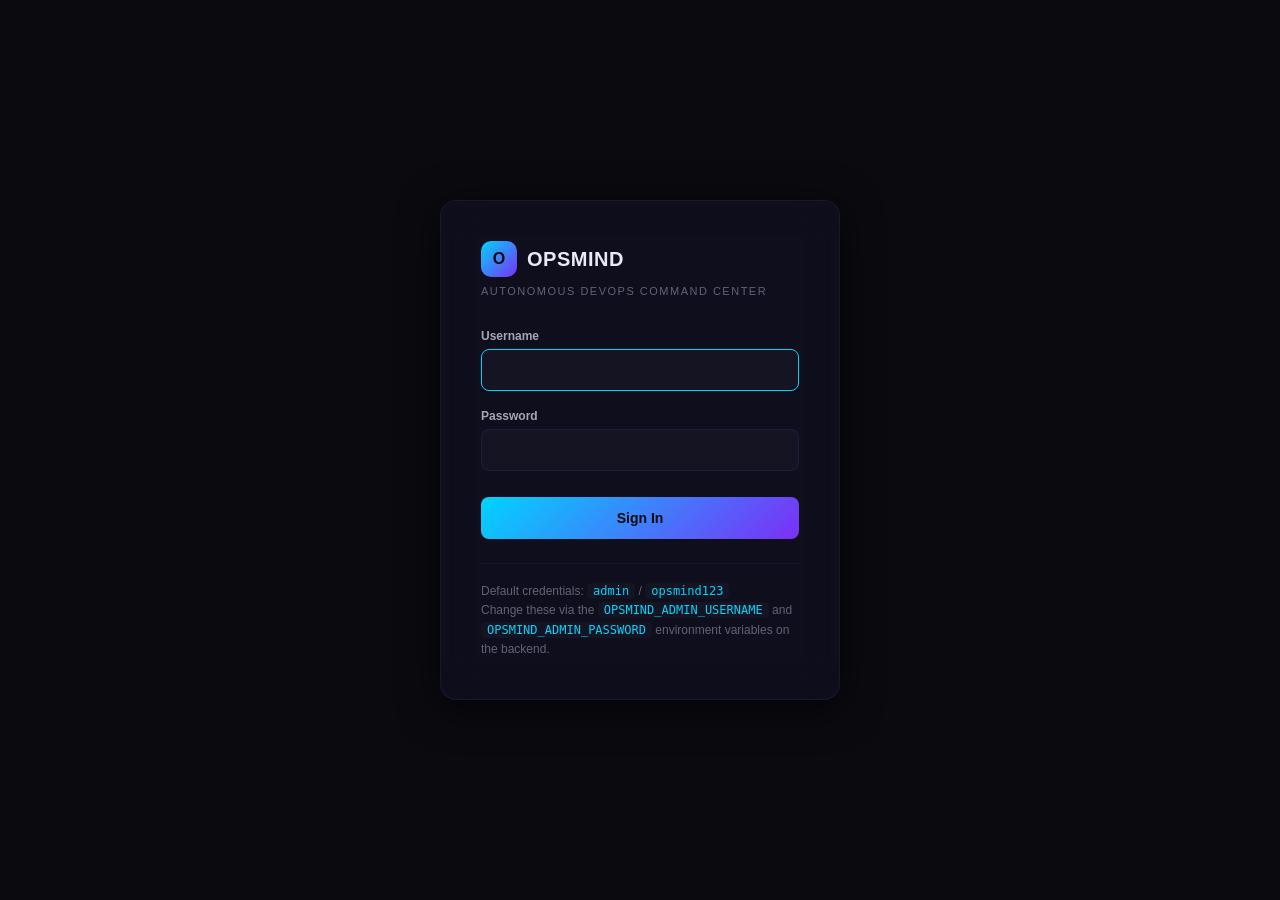
<file: frontend/index.html>
<!DOCTYPE html>
<html lang="en">
<head>
    <meta charset="UTF-8">
    <meta name="viewport" content="width=device-width, initial-scale=1.0">
    <title>OPSMIND — Autonomous DevOps Operations Platform</title>
    <link rel="stylesheet" href="css/style.css">
    <meta name="description" content="OPSMIND: Enterprise-grade autonomous DevOps command center for infrastructure monitoring, incident management, and automated remediation.">
    <style>body{visibility:hidden}</style>
    <script>
        // ---- Auth guard: runs before anything renders ----
        (function () {
            const token = sessionStorage.getItem('opsmind_token');
            if (!token) {
                window.location.replace('login.html');
                return;
            }
            fetch('http://127.0.0.1:8000/api/auth/verify', {
                headers: { 'Authorization': 'Bearer ' + token }
            }).then(res => {
                if (!res.ok) throw new Error('invalid session');
                document.documentElement.style.visibility = '';
                document.addEventListener('DOMContentLoaded', () => {
                    document.body.style.visibility = 'visible';
                });
            }).catch(() => {
                sessionStorage.removeItem('opsmind_token');
                window.location.replace('login.html');
            });
        })();
    </script>

<style>
/* OPSMIND AWS COMMAND CENTER */
.aws-page-shell{max-width:1500px;margin:0 auto;padding:10px 4px 60px}
.aws-hero{display:flex;justify-content:space-between;align-items:flex-end;gap:28px;padding:20px 4px 28px}
.aws-eyebrow{font-size:11px;letter-spacing:2px;font-weight:800;color:#62e7ff;display:flex;align-items:center;gap:9px;margin-bottom:10px}
.aws-live-dot{width:7px;height:7px;border-radius:50%;background:#28e48a;box-shadow:0 0 14px #28e48a;animation:awsPulse 1.7s infinite}
.aws-title{font-size:clamp(32px,4vw,54px);line-height:1;margin:0;font-weight:800;letter-spacing:-2px}
.aws-title span{background:linear-gradient(90deg,#00d4ff,#7b2ff7);-webkit-background-clip:text;background-clip:text;color:transparent}
.aws-subtitle{margin:13px 0 0;color:#7e829c;max-width:680px;font-size:14px}
.aws-region-pill{min-width:170px;padding:14px 17px;border:1px solid rgba(98,231,255,.18);background:linear-gradient(135deg,rgba(0,212,255,.08),rgba(123,47,247,.08));border-radius:16px;display:flex;align-items:center;gap:12px;box-shadow:0 12px 40px rgba(0,0,0,.22)}
.aws-region-icon{font-size:27px;color:#00d4ff}
.aws-region-pill small,.aws-last-check small,.aws-info-kicker{display:block;color:#626781;font-size:9px;letter-spacing:1.5px;font-weight:800}
.aws-region-pill strong{display:block;margin-top:4px;font-size:13px;color:#e9ebff}
.aws-status-banner{display:flex;justify-content:space-between;align-items:center;gap:20px;padding:18px 20px;margin-bottom:18px;border:1px solid rgba(255,255,255,.07);border-radius:18px;background:rgba(12,14,27,.72);backdrop-filter:blur(16px);box-shadow:0 15px 50px rgba(0,0,0,.22)}
.aws-status-main{display:flex;align-items:center;gap:13px}
.aws-status-orb{width:12px;height:12px;border-radius:50%;background:#7e829c;box-shadow:0 0 18px currentColor}
.aws-status-orb.healthy{background:#28e48a;color:#28e48a}
.aws-status-orb.warning{background:#ffb84d;color:#ffb84d}
.aws-status-orb.error{background:#ff4d73;color:#ff4d73}
.aws-status-main strong{display:block;font-size:12px;letter-spacing:1px}
.aws-status-main span:not(.aws-status-orb){display:block;color:#737890;font-size:11px;margin-top:4px}
.aws-last-check{text-align:right}
.aws-last-check strong{display:block;margin-top:4px;font-size:11px;color:#cfd3e8}
.aws-metric-grid{display:grid;grid-template-columns:repeat(4,1fr);gap:14px;margin-bottom:34px}
.aws-metric-card{position:relative;overflow:hidden;padding:20px;border-radius:18px;border:1px solid rgba(255,255,255,.065);background:linear-gradient(145deg,rgba(22,25,45,.9),rgba(10,12,23,.9));box-shadow:0 18px 45px rgba(0,0,0,.18);transition:transform .25s,border-color .25s}
.aws-metric-card:before{content:"";position:absolute;width:120px;height:120px;right:-55px;top:-65px;background:radial-gradient(circle,rgba(0,212,255,.14),transparent 68%)}
.aws-metric-card:hover{transform:translateY(-4px);border-color:rgba(0,212,255,.25)}
.aws-metric-top{display:flex;justify-content:space-between;color:#6f748e;font-size:9px;font-weight:800;letter-spacing:1.4px}
.aws-metric-icon{color:#4eafc9;font-size:14px}
.aws-metric-value{font-size:31px;font-weight:800;margin:16px 0 5px;color:#edf0ff}
.aws-metric-live{font-size:18px;color:#28e48a;letter-spacing:1px}
.aws-metric-caption{font-size:10px;color:#5f647c}
.aws-section-heading{display:flex;align-items:center;justify-content:space-between;margin:8px 0 13px}
.aws-section-heading h2{margin:0;font-size:18px}
.aws-section-heading p{margin:5px 0 0;color:#686d86;font-size:11px}
.aws-refresh-btn{border:1px solid rgba(0,212,255,.2);background:rgba(0,212,255,.07);color:#72eaff;border-radius:10px;padding:9px 13px;cursor:pointer;font-weight:700}
.aws-refresh-btn:hover{background:rgba(0,212,255,.13)}
.aws-refresh-btn.loading span{display:inline-block;animation:awsSpin .8s linear infinite}
.aws-fleet{min-height:180px;border:1px solid rgba(255,255,255,.065);border-radius:18px;background:rgba(10,12,23,.68);overflow:hidden}
.aws-instance{display:grid;grid-template-columns:1.4fr .7fr .8fr .8fr 1fr auto;gap:16px;align-items:center;padding:17px 19px;border-bottom:1px solid rgba(255,255,255,.055)}
.aws-instance:last-child{border-bottom:0}
.aws-instance-head{background:rgba(255,255,255,.025);font-size:9px;color:#60657e;letter-spacing:1.3px;font-weight:800}
.aws-instance-id{color:#dce1ff;font-weight:700;font-size:12px}
.aws-instance-type,.aws-instance-state,.aws-instance-cpu,.aws-instance-health{font-size:11px;color:#898ea7}
.aws-state{display:inline-flex;align-items:center;gap:6px;color:#28e48a;font-weight:700}
.aws-state-dot{width:6px;height:6px;border-radius:50%;background:#28e48a;box-shadow:0 0 10px #28e48a}
.aws-state.stopped,.aws-state.unknown{color:#ffb84d}
.aws-state.stopped .aws-state-dot,.aws-state.unknown .aws-state-dot{background:#ffb84d;box-shadow:0 0 10px #ffb84d}
.aws-health-chip{padding:5px 8px;border-radius:7px;background:rgba(40,228,138,.08);color:#57edaa;font-size:9px;font-weight:800}
.aws-health-chip.bad{background:rgba(255,77,115,.08);color:#ff7893}
.aws-empty-state{height:180px;display:flex;flex-direction:column;justify-content:center;align-items:center;gap:7px;color:#8b90a9}
.aws-empty-state strong{font-size:13px;color:#c9cde0}
.aws-empty-state span{font-size:10px;color:#5f647c}
.aws-loader{width:22px;height:22px;border:2px solid rgba(255,255,255,.1);border-top-color:#00d4ff;border-radius:50%;animation:awsSpin .8s linear infinite;margin-bottom:4px}
.aws-footer-grid{display:grid;grid-template-columns:2fr 1fr;gap:14px;margin-top:14px}
.aws-info-card{padding:18px;border:1px solid rgba(255,255,255,.06);border-radius:16px;background:rgba(14,16,29,.65)}
.aws-pipeline{display:flex;align-items:center;gap:10px;margin-top:12px;font-size:11px;color:#9da2bd;flex-wrap:wrap}
.aws-pipeline span,.aws-pipeline b{padding:7px 9px;border-radius:8px;background:rgba(255,255,255,.035)}
.aws-pipeline b{color:#68e9ff}
.aws-pipeline i{font-style:normal;color:#50566e}
.aws-info-card>strong{display:block;font-size:20px;margin-top:8px;color:#e9ebff}
.aws-info-card>small{display:block;color:#646980;font-size:10px;margin-top:5px}
@keyframes awsSpin{to{transform:rotate(360deg)}}
@keyframes awsPulse{50%{opacity:.35;transform:scale(.7)}}
@media(max-width:900px){.aws-metric-grid{grid-template-columns:repeat(2,1fr)}.aws-instance{grid-template-columns:1fr 1fr}.aws-instance-head{display:none}.aws-footer-grid{grid-template-columns:1fr}.aws-hero{align-items:flex-start;flex-direction:column}.aws-region-pill{width:100%}}
@media(max-width:560px){.aws-metric-grid{grid-template-columns:1fr}.aws-status-banner{align-items:flex-start;flex-direction:column}.aws-last-check{text-align:left}}
</style>

</head>
<body>
    <!-- Mouse Follow Light -->
    <div class="mouse-light" id="mouseLight" aria-hidden="true"></div>

    <!-- Global Toast Container -->
    <div class="toast-container" id="toastContainer" role="alert" aria-live="polite"></div>

    <!-- Notification Panel -->
    <div class="notification-panel" id="notificationPanel" role="dialog" aria-label="Notifications" aria-hidden="true">
        <div class="notif-panel-header">
            <h3>Notifications</h3>
            <button class="notif-close-btn" id="notifCloseBtn" aria-label="Close notifications">&times;</button>
        </div>
        <div class="notif-panel-body" id="notifPanelBody"></div>
    </div>

    <!-- Modal Overlay -->
    <div class="modal-overlay" id="modalOverlay" aria-hidden="true">
        <div class="modal-dialog" role="dialog" aria-modal="true" aria-labelledby="modalTitle">
            <div class="modal-header">
                <h3 id="modalTitle">Details</h3>
                <button class="modal-close" id="modalClose" aria-label="Close modal">&times;</button>
            </div>
            <div class="modal-body" id="modalBody"></div>
            <div class="modal-footer" id="modalFooter"></div>
        </div>
    </div>

    <!-- App Shell -->
    <div class="app-shell" id="appShell">
        <!-- Sidebar -->
        <aside class="sidebar" id="sidebar" role="navigation" aria-label="Main navigation">
            <div class="sidebar-header">
                <div class="logo-container">
                    <div class="logo-icon" aria-hidden="true">
                        <svg viewBox="0 0 40 40" width="40" height="40">
                            <defs>
                                <linearGradient id="logoGrad" x1="0%" y1="0%" x2="100%" y2="100%">
                                    <stop offset="0%" style="stop-color:#00d4ff"/>
                                    <stop offset="100%" style="stop-color:#7b2ff7"/>
                                </linearGradient>
                            </defs>
                            <circle cx="20" cy="20" r="18" fill="none" stroke="url(#logoGrad)" stroke-width="2"/>
                            <circle cx="20" cy="12" r="3" fill="#00d4ff"/>
                            <circle cx="12" cy="25" r="3" fill="#7b2ff7"/>
                            <circle cx="28" cy="25" r="3" fill="#00d4ff"/>
                            <line x1="20" y1="12" x2="12" y2="25" stroke="url(#logoGrad)" stroke-width="1.5" opacity="0.6"/>
                            <line x1="20" y1="12" x2="28" y2="25" stroke="url(#logoGrad)" stroke-width="1.5" opacity="0.6"/>
                            <line x1="12" y1="25" x2="28" y2="25" stroke="url(#logoGrad)" stroke-width="1.5" opacity="0.6"/>
                        </svg>
                    </div>
                    <div class="logo-text">
                        <span class="logo-name">OPSMIND</span>
                        <span class="logo-sub">Autonomous DevOps</span>
                    </div>
                </div>
                <button class="sidebar-toggle" id="sidebarToggle" aria-label="Toggle sidebar">
                    <span></span><span></span><span></span>
                </button>
            </div>

            <nav class="sidebar-nav" role="menubar">
                <ul class="nav-list" id="navList">
                    <li class="nav-item active" data-page="overview" role="menuitem" tabindex="0">
                        <div class="nav-indicator"></div>
                        <svg class="nav-icon" viewBox="0 0 24 24" aria-hidden="true"><path d="M3 13h8V3H3v10zm0 8h8v-6H3v6zm10 0h8V11h-8v10zm0-18v6h8V3h-8z"/></svg>
                        <span class="nav-label">Overview</span>
                    </li>
                    <li class="nav-item" data-page="infrastructure" role="menuitem" tabindex="0">
                        <div class="nav-indicator"></div>
                        <svg class="nav-icon" viewBox="0 0 24 24" aria-hidden="true"><path d="M20 13H4c-.55 0-1 .45-1 1v6c0 .55.45 1 1 1h16c.55 0 1-.45 1-1v-6c0-.55-.45-1-1-1zM7 19c-1.1 0-2-.9-2-2s.9-2 2-2 2 .9 2 2-.9 2-2 2zM20 3H4c-.55 0-1 .45-1 1v6c0 .55.45 1 1 1h16c.55 0 1-.45 1-1V4c0-.55-.45-1-1-1zM7 9c-1.1 0-2-.9-2-2s.9-2 2-2 2 .9 2 2-.9 2-2 2z"/></svg>
                        <span class="nav-label">Infrastructure</span>
                    </li>
                    <li class="nav-item" data-page="aws" role="menuitem" tabindex="0">
                        <div class="nav-indicator"></div>
                        <svg class="nav-icon" viewBox="0 0 24 24" aria-hidden="true"><path d="M18.42 14.58c-.42-.42-1.12-.39-1.5.08-.19.23-.43.42-.69.56-.26.14-.55.21-.84.21-.74 0-1.4-.46-1.65-1.16l4.97-2.08c.25-.1.42-.35.42-.63 0-2.34-1.57-4.27-3.6-4.27s-3.6 1.93-3.6 4.27c0 2.6 1.8 4.63 4.13 4.63.87 0 1.69-.3 2.36-.84.47-.38.5-1.08.08-1.5l-.08-.07zM12 2C6.48 2 2 6.48 2 12s4.48 10 10 10 10-4.48 10-10S17.52 2 12 2z"/></svg>
                        <span class="nav-label">AWS</span>
                    </li>
                    <li class="nav-item" data-page="kubernetes" role="menuitem" tabindex="0">
                        <div class="nav-indicator"></div>
                        <svg class="nav-icon" viewBox="0 0 24 24" aria-hidden="true"><path d="M12 2L2 7l10 5 10-5-10-5zM2 17l10 5 10-5M2 12l10 5 10-5"/></svg>
                        <span class="nav-label">Kubernetes</span>
                    </li>
                    <li class="nav-item" data-page="docker" role="menuitem" tabindex="0">
                        <div class="nav-indicator"></div>
                        <svg class="nav-icon" viewBox="0 0 24 24" aria-hidden="true"><path d="M21 7h-2V5h-2V3H9v2H7v2H3c0 3.88 2.92 7.08 6.68 7.53.6 1.19 1.58 2.14 2.77 2.73C12.17 18.82 12 20.38 12 22h2c0-1.62.17-3.18.45-4.74 1.19-.59 2.17-1.54 2.77-2.73C21.08 14.08 24 10.88 24 7h-3zm-2-2h2v2h-2V5zm-4-2h2v2h-2V3zm-4 0h2v2h-2V3zM7 7h2v2H7V7zm4 0h2v2h-2V7zm4 0h2v2h-2V7z"/></svg>
                        <span class="nav-label">Docker</span>
                    </li>
                    <li class="nav-item" data-page="jenkins" role="menuitem" tabindex="0">
                        <div class="nav-indicator"></div>
                        <svg class="nav-icon" viewBox="0 0 24 24" aria-hidden="true"><path d="M12 2C6.48 2 2 6.48 2 12s4.48 10 10 10 10-4.48 10-10S17.52 2 12 2zm-2 15l-5-5 1.41-1.41L10 14.17l7.59-7.59L19 8l-9 9z"/></svg>
                        <span class="nav-label">Jenkins</span>
                    </li>
                    <li class="nav-item" data-page="services" role="menuitem" tabindex="0">
                        <div class="nav-indicator"></div>
                        <svg class="nav-icon" viewBox="0 0 24 24" aria-hidden="true"><path d="M14 2H6c-1.1 0-2 .9-2 2v16c0 1.1.9 2 2 2h12c1.1 0 2-.9 2-2V8l-6-6zm-1 7V3.5L18.5 9H13z"/></svg>
                        <span class="nav-label">Services</span>
                    </li>
                    <li class="nav-item" data-page="incidents" role="menuitem" tabindex="0">
                        <div class="nav-indicator"></div>
                        <svg class="nav-icon" viewBox="0 0 24 24" aria-hidden="true"><path d="M1 21h22L12 2 1 21zm12-3h-2v-2h2v2zm0-4h-2v-4h2v4z"/></svg>
                        <span class="nav-label">Incidents</span>
                        <span class="nav-badge" id="incidentBadge">3</span>
                    </li>
                    <li class="nav-item" data-page="automation" role="menuitem" tabindex="0">
                        <div class="nav-indicator"></div>
                        <svg class="nav-icon" viewBox="0 0 24 24" aria-hidden="true"><path d="M19.14 12.94c.04-.3.06-.61.06-.94 0-.32-.02-.64-.07-.94l2.03-1.58c.18-.14.23-.41.12-.61l-1.92-3.32c-.12-.22-.37-.29-.59-.22l-2.39.96c-.5-.38-1.03-.7-1.62-.94l-.36-2.54c-.04-.24-.24-.41-.48-.41h-3.84c-.24 0-.43.17-.47.41l-.36 2.54c-.59.24-1.13.57-1.62.94l-2.39-.96c-.22-.08-.47 0-.59.22L2.74 8.87c-.12.21-.08.47.12.61l2.03 1.58c-.05.3-.07.62-.07.94s.02.64.07.94l-2.03 1.58c-.18.14-.23.41-.12.61l1.92 3.32c.12.22.37.29.59.22l2.39-.96c.5.38 1.03.7 1.62.94l.36 2.54c.05.24.24.41.48.41h3.84c.24 0 .44-.17.47-.41l.36-2.54c.59-.24 1.13-.56 1.62-.94l2.39.96c.22.08.47 0 .59-.22l1.92-3.32c.12-.22.07-.47-.12-.61l-2.01-1.58zM12 15.6c-1.98 0-3.6-1.62-3.6-3.6s1.62-3.6 3.6-3.6 3.6 1.62 3.6 3.6-1.62 3.6-3.6 3.6z"/></svg>
                        <span class="nav-label">Automation</span>
                    </li>
                    <li class="nav-item" data-page="intelligence" role="menuitem" tabindex="0">
                        <div class="nav-indicator"></div>
                        <svg class="nav-icon" viewBox="0 0 24 24" aria-hidden="true"><path d="M12 2C6.48 2 2 6.48 2 12s4.48 10 10 10 10-4.48 10-10S17.52 2 12 2zm-1 17.93c-3.95-.49-7-3.85-7-7.93 0-.62.08-1.21.21-1.79L9 15v1c0 1.1.9 2 2 2v1.93zm6.9-2.54c-.26-.81-1-1.39-1.9-1.39h-1v-3c0-.55-.45-1-1-1H8v-2h2c.55 0 1-.45 1-1V7h2c1.1 0 2-.9 2-2v-.41c2.93 1.19 5 4.06 5 7.41 0 2.08-.8 3.97-2.1 5.39z"/></svg>
                        <span class="nav-label">Intelligence</span>
                    </li>
                    <li class="nav-item" data-page="logs" role="menuitem" tabindex="0">
                        <div class="nav-indicator"></div>
                        <svg class="nav-icon" viewBox="0 0 24 24" aria-hidden="true"><path d="M20 2H4c-1.1 0-2 .9-2 2v18l4-4h14c1.1 0 2-.9 2-2V4c0-1.1-.9-2-2-2zm0 14H5.17L4 17.17V4h16v12z"/></svg>
                        <span class="nav-label">Logs</span>
                    </li>
                    <li class="nav-item" data-page="settings" role="menuitem" tabindex="0">
                        <div class="nav-indicator"></div>
                        <svg class="nav-icon" viewBox="0 0 24 24" aria-hidden="true"><path d="M12 8c1.1 0 2-.9 2-2s-.9-2-2-2-2 .9-2 2 .9 2 2 2zm0 2c-1.1 0-2 .9-2 2s.9 2 2 2 2-.9 2-2-.9-2-2-2zm0 6c-1.1 0-2 .9-2 2s.9 2 2 2 2-.9 2-2-.9-2-2-2z"/></svg>
                        <span class="nav-label">Settings</span>
                    </li>
                </ul>
            </nav>

            <div class="sidebar-footer">
                <div class="system-status-mini">
                    <span class="status-dot healthy" aria-hidden="true"></span>
                    <span class="nav-label">Systems Online</span>
                </div>
            </div>
        </aside>

        <!-- Main Content -->
        <main class="main-content" id="mainContent" role="main">
            <!-- Top Nav -->
            <header class="top-nav" role="banner">
                <div class="top-nav-left">
                    <div class="search-container">
                        <svg class="search-icon" viewBox="0 0 24 24" aria-hidden="true"><path d="M15.5 14h-.79l-.28-.27C15.41 12.59 16 11.11 16 9.5 16 5.91 13.09 3 9.5 3S3 5.91 3 9.5 5.91 16 9.5 16c1.61 0 3.09-.59 4.23-1.57l.27.28v.79l5 4.99L20.49 19l-4.99-5zm-6 0C7.01 14 5 11.99 5 9.5S7.01 5 9.5 5 14 7.01 14 9.5 11.99 14 9.5 14z"/></svg>
                        <input type="search" class="search-input" id="globalSearch" placeholder="Search services, incidents, logs..." aria-label="Global search" autocomplete="off">
                        <kbd class="search-kbd" aria-hidden="true">⌘K</kbd>
                    </div>
                </div>

                <div class="top-nav-center">
                    <div class="env-selector" role="group" aria-label="Environment selector">
                        <button class="env-btn active" data-env="production">Production</button>
                        <button class="env-btn" data-env="staging">Staging</button>
                        <button class="env-btn" data-env="development">Development</button>
                    </div>
                </div>

                <div class="top-nav-right">
                    <div class="live-indicator" aria-label="Live monitoring active">
                        <span class="live-dot" aria-hidden="true"></span>
                        <span class="live-text">Live</span>
                    </div>

                    <div class="top-nav-divider" aria-hidden="true"></div>

                    <div class="system-uptime" aria-label="System uptime">
                        <span class="uptime-label">Uptime</span>
                        <span class="uptime-value" id="uptimeValue">99.97%</span>
                    </div>

                    <div class="top-nav-divider" aria-hidden="true"></div>

                    <button class="icon-btn notification-btn" id="notificationBtn" aria-label="Notifications">
                        <svg viewBox="0 0 24 24"><path d="M12 22c1.1 0 2-.9 2-2h-4c0 1.1.89 2 2 2zm6-6v-5c0-3.07-1.64-5.64-4.5-6.32V4c0-.83-.67-1.5-1.5-1.5s-1.5.67-1.5 1.5v.68C7.63 5.36 6 7.92 6 11v5l-2 2v1h16v-1l-2-2z"/></svg>
                        <span class="notification-count" id="notifCount">5</span>
                    </button>

                    <div class="top-nav-divider" aria-hidden="true"></div>

                    <time class="clock" id="liveClock" aria-label="Current time"></time>

                    <div class="top-nav-divider" aria-hidden="true"></div>

                    <div class="user-profile" id="userProfile" tabindex="0" aria-label="User profile">
                        <div class="user-avatar">O</div>
                        <span class="user-name">Ops Admin</span>
                    </div>
                </div>
            </header>

            <!-- Page Content Container -->
            <div class="page-content" id="pageContent">

                <!-- OVERVIEW PAGE -->
                <section class="page active" id="page-overview" aria-label="Overview">

                    <!-- Hero Section -->
                    <div class="hero-section">
                        <div class="hero-text">
                            <h1 class="hero-title">DevOps Command Center</h1>
                            <p class="hero-subtitle">Monitor, detect, analyze and automate your infrastructure from one place.</p>
                        </div>
                        <div class="hero-stats" id="heroStats">
                            <div class="hero-stat-card glass-card tilt-card" data-stat="health">
                                <div class="stat-icon-ring healthy">
                                    <svg viewBox="0 0 24 24"><path d="M12 21.35l-1.45-1.32C5.4 15.36 2 12.28 2 8.5 2 5.42 4.42 3 7.5 3c1.74 0 3.41.81 4.5 2.09C13.09 3.81 14.76 3 16.5 3 19.58 3 22 5.42 22 8.5c0 3.78-3.4 6.86-8.55 11.54L12 21.35z"/></svg>
                                </div>
                                <div class="stat-info">
                                    <span class="stat-value counter" data-target="98.7" data-suffix="%">0%</span>
                                    <span class="stat-label">System Health</span>
                                </div>
                            </div>
                            <div class="hero-stat-card glass-card tilt-card" data-stat="incidents">
                                <div class="stat-icon-ring warning">
                                    <svg viewBox="0 0 24 24"><path d="M1 21h22L12 2 1 21zm12-3h-2v-2h2v2zm0-4h-2v-4h2v4z"/></svg>
                                </div>
                                <div class="stat-info">
                                    <span class="stat-value counter" data-target="3" data-suffix="">0</span>
                                    <span class="stat-label">Active Incidents</span>
                                </div>
                            </div>
                            <div class="hero-stat-card glass-card tilt-card" data-stat="services">
                                <div class="stat-icon-ring info">
                                    <svg viewBox="0 0 24 24"><path d="M14 2H6c-1.1 0-2 .9-2 2v16c0 1.1.9 2 2 2h12c1.1 0 2-.9 2-2V8l-6-6zm-1 7V3.5L18.5 9H13z"/></svg>
                                </div>
                                <div class="stat-info">
                                    <span class="stat-value counter" data-target="24" data-suffix="">0</span>
                                    <span class="stat-label">Services Monitored</span>
                                </div>
                            </div>
                            <div class="hero-stat-card glass-card tilt-card" data-stat="automation">
                                <div class="stat-icon-ring success">
                                    <svg viewBox="0 0 24 24"><path d="M12 2C6.48 2 2 6.48 2 12s4.48 10 10 10 10-4.48 10-10S17.52 2 12 2zm-2 15l-5-5 1.41-1.41L10 14.17l7.59-7.59L19 8l-9 9z"/></svg>
                                </div>
                                <div class="stat-info">
                                    <span class="stat-value counter" data-target="142" data-suffix="">0</span>
                                    <span class="stat-label">Automated Actions</span>
                                </div>
                            </div>
                            <div class="hero-stat-card glass-card tilt-card" data-stat="risk">
                                <div class="stat-icon-ring low-risk">
                                    <svg viewBox="0 0 24 24"><path d="M12 2C6.48 2 2 6.48 2 12s4.48 10 10 10 10-4.48 10-10S17.52 2 12 2zm-1 17.93c-3.95-.49-7-3.85-7-7.93 0-.62.08-1.21.21-1.79L9 15v1c0 1.1.9 2 2 2v1.93z"/></svg>
                                </div>
                                <div class="stat-info">
                                    <span class="stat-value counter" data-target="23" data-suffix="/100">0/100</span>
                                    <span class="stat-label">Risk Score</span>
                                </div>
                            </div>
                        </div>
                    </div>

                    <!-- 3D Infrastructure Map -->
                    <div class="section-header">
                        <h2 class="section-title">Infrastructure Topology</h2>
                        <span class="section-badge">Real-time</span>
                    </div>
                    <div class="infra-map-container glass-panel" id="infraMap">
                        <canvas id="infraCanvas" aria-label="3D Infrastructure topology visualization"></canvas>
                        <div class="infra-nodes" id="infraNodes"></div>
                        <div class="node-tooltip" id="nodeTooltip" aria-hidden="true"></div>
                    </div>

                    <!-- Live System Health Cards -->
                    <div class="section-header">
                        <h2 class="section-title">Live System Health</h2>
                        <span class="section-badge pulse-badge">Monitoring</span>
                    </div>
                    <div class="health-cards-grid" id="healthCardsGrid"></div>

                    <!-- Real-Time Metrics Charts -->
                    <div class="section-header">
                        <h2 class="section-title">Real-Time Metrics</h2>
                        <div class="section-actions">
                            <select class="metric-range" id="metricRange" aria-label="Time range">
                                <option value="1h">Last 1 Hour</option>
                                <option value="6h">Last 6 Hours</option>
                                <option value="24h" selected>Last 24 Hours</option>
                                <option value="7d">Last 7 Days</option>
                            </select>
                        </div>
                    </div>
                    <div class="charts-grid" id="chartsGrid"></div>

                    <!-- Incident Center & Automation -->
                    <div class="dual-panel-grid">
                        <!-- Incidents -->
                        <div class="panel-section">
                            <div class="section-header">
                                <h2 class="section-title">Incident Center</h2>
                                <button class="section-link" id="viewAllIncidents">View All</button>
                            </div>
                            <div class="incident-list glass-panel" id="incidentList"></div>
                        </div>

                        <!-- Automation -->
                        <div class="panel-section">
                            <div class="section-header">
                                <h2 class="section-title">Automation Center</h2>
                                <div class="auto-heal-toggle">
                                    <span class="toggle-label">Auto-Healing</span>
                                    <label class="toggle-switch" aria-label="Toggle auto-healing">
                                        <input type="checkbox" id="autoHealToggle" checked>
                                        <span class="toggle-slider"></span>
                                    </label>
                                </div>
                            </div>
                            <div class="automation-panel glass-panel" id="automationPanel"></div>
                        </div>
                    </div>

                    <!-- Intelligence Panel -->
                    <div class="section-header">
                        <h2 class="section-title">Ops Intelligence</h2>
                        <span class="section-badge ai-badge">Prediction Engine</span>
                    </div>
                    <div class="intelligence-panel" id="intelligencePanel"></div>

                    <!-- Service Health Table -->
                    <div class="section-header">
                        <h2 class="section-title">Service Health</h2>
                        <div class="section-actions">
                            <input type="search" class="table-search" id="serviceSearch" placeholder="Filter services..." aria-label="Filter services">
                        </div>
                    </div>
                    <div class="table-container glass-panel">
                        <table class="service-table" id="serviceTable" aria-label="Service health details">
                            <thead>
                                <tr>
                                    <th data-sort="service" tabindex="0" role="columnheader" aria-sort="none">Service <span class="sort-icon">↕</span></th>
                                    <th data-sort="environment" tabindex="0" role="columnheader" aria-sort="none">Environment <span class="sort-icon">↕</span></th>
                                    <th data-sort="status" tabindex="0" role="columnheader" aria-sort="none">Status <span class="sort-icon">↕</span></th>
                                    <th data-sort="cpu" tabindex="0" role="columnheader" aria-sort="none">CPU <span class="sort-icon">↕</span></th>
                                    <th data-sort="memory" tabindex="0" role="columnheader" aria-sort="none">Memory <span class="sort-icon">↕</span></th>
                                    <th data-sort="latency" tabindex="0" role="columnheader" aria-sort="none">Latency <span class="sort-icon">↕</span></th>
                                    <th data-sort="lastDeploy" tabindex="0" role="columnheader" aria-sort="none">Last Deploy <span class="sort-icon">↕</span></th>
                                    <th data-sort="risk" tabindex="0" role="columnheader" aria-sort="none">Risk <span class="sort-icon">↕</span></th>
                                </tr>
                            </thead>
                            <tbody id="serviceTableBody"></tbody>
                        </table>
                    </div>

                    <!-- Log Stream -->
                    <div class="section-header">
                        <h2 class="section-title">Live Log Stream</h2>
                        <div class="section-actions">
                            <select class="log-filter" id="logLevelFilter" aria-label="Log level filter">
                                <option value="all">All Levels</option>
                                <option value="INFO">Info</option>
                                <option value="WARN">Warning</option>
                                <option value="ERROR">Error</option>
                            </select>
                            <button class="btn-sm" id="logPauseBtn">Pause</button>
                        </div>
                    </div>
                    <div class="log-stream glass-panel" id="logStream" role="log" aria-live="polite" aria-label="Live log stream"></div>

                </section>

                <!-- Placeholder pages for other nav items -->
                <section class="page" id="page-infrastructure" aria-label="Infrastructure">
                    <div class="section-header">
                        <h2 class="section-title">Infrastructure Topology</h2>
                        <span class="section-badge pulse-badge">Illustrative Map</span>
                    </div>
                    <div class="infra-map-container glass-panel" id="infraMapPage" style="height:340px;position:relative;margin-bottom:24px">
                        <canvas id="infraCanvasPage" aria-label="Infrastructure topology visualization"></canvas>
                        <div class="infra-nodes" id="infraNodesPage"></div>
                    </div>

                    <div class="section-header">
                        <h2 class="section-title">Real Infrastructure Components</h2>
                        <span class="section-badge">From AWS / Docker / Kubernetes</span>
                    </div>
                    <div class="table-container glass-panel">
                        <table class="service-table" id="infraTable">
                            <thead>
                                <tr>
                                    <th>Node</th><th>Type</th><th>Status</th><th>Health</th>
                                    <th>Detail</th><th>Last Checked</th>
                                </tr>
                            </thead>
                            <tbody id="infraTableBody"></tbody>
                        </table>
                    </div>
                </section>
                
<section class="page" id="page-aws" aria-label="AWS">
    <div class="aws-page-shell">

        <div class="aws-hero">
            <div>
                <div class="aws-eyebrow">
                    <span class="aws-live-dot"></span>
                    LIVE AWS OBSERVABILITY
                </div>
                <h1 class="aws-title">AWS <span>Command Center</span></h1>
                <p class="aws-subtitle">
                    Real-time infrastructure visibility powered by your FastAPI monitoring engine.
                </p>
            </div>

            <div class="aws-region-pill">
                <span class="aws-region-icon">⌁</span>
                <div>
                    <small>REGION</small>
                    <strong id="awsRegion">ap-south-1</strong>
                </div>
            </div>
        </div>

        <div class="aws-status-banner" id="awsStatusBanner">
            <div class="aws-status-main">
                <span class="aws-status-orb" id="awsStatusOrb"></span>
                <div>
                    <strong id="awsOverallHealth">CONNECTING</strong>
                    <span id="awsStatusText">Fetching live AWS infrastructure data...</span>
                </div>
            </div>
            <div class="aws-last-check">
                <small>LAST CHECK</small>
                <strong id="awsCheckedAt">--</strong>
            </div>
        </div>

        <div class="aws-metric-grid">
            <div class="aws-metric-card">
                <div class="aws-metric-top">
                    <span class="aws-metric-label">EC2 INSTANCES</span>
                    <span class="aws-metric-icon">▣</span>
                </div>
                <div class="aws-metric-value" id="awsInstanceCount">--</div>
                <div class="aws-metric-caption">Detected in selected region</div>
            </div>

            <div class="aws-metric-card">
                <div class="aws-metric-top">
                    <span class="aws-metric-label">RUNNING</span>
                    <span class="aws-metric-icon">●</span>
                </div>
                <div class="aws-metric-value" id="awsRunningCount">--</div>
                <div class="aws-metric-caption">Healthy compute nodes</div>
            </div>

            <div class="aws-metric-card">
                <div class="aws-metric-top">
                    <span class="aws-metric-label">HEALTHY</span>
                    <span class="aws-metric-icon">✓</span>
                </div>
                <div class="aws-metric-value" id="awsHealthyCount">--</div>
                <div class="aws-metric-caption">Instances passing checks</div>
            </div>

            <div class="aws-metric-card">
                <div class="aws-metric-top">
                    <span class="aws-metric-label">MONITORING</span>
                    <span class="aws-metric-icon">◉</span>
                </div>
                <div class="aws-metric-value aws-metric-live">ACTIVE</div>
                <div class="aws-metric-caption">FastAPI + Boto3 engine</div>
            </div>
        </div>

        <div class="aws-section-heading">
            <div>
                <h2>Compute Fleet</h2>
                <p>Live EC2 state, CPU telemetry and application health.</p>
            </div>
            <button class="aws-refresh-btn" id="awsRefreshBtn">
                <span>↻</span> Refresh
            </button>
        </div>

        <div class="aws-fleet" id="awsFleet">
            <div class="aws-empty-state">
                <div class="aws-loader"></div>
                <strong>Loading infrastructure...</strong>
                <span>Connecting to OpsMind backend</span>
            </div>
        </div>

        <div class="aws-footer-grid">
            <div class="aws-info-card">
                <span class="aws-info-kicker">OBSERVABILITY PIPELINE</span>
                <div class="aws-pipeline">
                    <span>EC2</span><i>→</i><span>CloudWatch</span><i>→</i><span>FastAPI</span><i>→</i><b>OPSMIND</b>
                </div>
            </div>

            <div class="aws-info-card">
                <span class="aws-info-kicker">AUTO REFRESH</span>
                <strong>30 seconds</strong>
                <small>Dashboard continuously checks the AWS monitoring API.</small>
            </div>
        </div>
    </div>
</section>

              <!-- =========================================================
     KUBERNETES COMMAND CENTER
========================================================= -->

<section class="page" id="page-kubernetes" aria-label="Kubernetes">

<style>

.k8s-shell{
    max-width:1500px;
    margin:0 auto;
    padding:10px 4px 60px;
}

.k8s-hero{
    display:flex;
    justify-content:space-between;
    align-items:flex-end;
    gap:25px;
    padding:20px 4px 28px;
}

.k8s-eyebrow{
    font-size:11px;
    letter-spacing:2px;
    font-weight:800;
    color:#62e7ff;
    margin-bottom:10px;
}

.k8s-live-dot{
    display:inline-block;
    width:7px;
    height:7px;
    border-radius:50%;
    background:#28e48a;
    box-shadow:0 0 14px #28e48a;
    margin-right:8px;
    animation:k8sPulse 1.7s infinite;
}

.k8s-title{
    font-size:clamp(32px,4vw,54px);
    line-height:1;
    margin:0;
    font-weight:800;
    letter-spacing:-2px;
}

.k8s-title span{
    background:linear-gradient(90deg,#00d4ff,#7b2ff7);
    -webkit-background-clip:text;
    background-clip:text;
    color:transparent;
}

.k8s-subtitle{
    margin:13px 0 0;
    color:#7e829c;
    max-width:680px;
    font-size:14px;
}

.k8s-status{
    min-width:180px;
    padding:15px 18px;
    border:1px solid rgba(98,231,255,.18);
    background:linear-gradient(
        135deg,
        rgba(0,212,255,.08),
        rgba(123,47,247,.08)
    );
    border-radius:16px;
}

.k8s-status small{
    display:block;
    color:#626781;
    font-size:9px;
    letter-spacing:1.5px;
    font-weight:800;
}

.k8s-status strong{
    display:block;
    margin-top:5px;
    color:#28e48a;
    font-size:14px;
}

.k8s-banner{
    display:flex;
    justify-content:space-between;
    align-items:center;
    gap:20px;
    padding:18px 20px;
    margin-bottom:18px;
    border:1px solid rgba(255,255,255,.07);
    border-radius:18px;
    background:rgba(12,14,27,.72);
}

.k8s-banner-left{
    display:flex;
    align-items:center;
    gap:13px;
}

.k8s-orb{
    width:12px;
    height:12px;
    border-radius:50%;
    background:#7e829c;
}

.k8s-orb.online{
    background:#28e48a;
    box-shadow:0 0 18px #28e48a;
}

.k8s-orb.offline{
    background:#ff4d73;
    box-shadow:0 0 18px #ff4d73;
}

.k8s-banner strong{
    display:block;
    font-size:12px;
    letter-spacing:1px;
}

.k8s-banner span{
    display:block;
    color:#737890;
    font-size:11px;
    margin-top:4px;
}

.k8s-last-check{
    text-align:right;
}

.k8s-last-check small{
    display:block;
    color:#626781;
    font-size:9px;
    letter-spacing:1.5px;
}

.k8s-last-check strong{
    display:block;
    margin-top:4px;
    color:#cfd3e8;
}

.k8s-metrics{
    display:grid;
    grid-template-columns:repeat(4,1fr);
    gap:14px;
    margin-bottom:34px;
}

.k8s-card{
    padding:20px;
    border-radius:18px;
    border:1px solid rgba(255,255,255,.065);
    background:linear-gradient(
        145deg,
        rgba(22,25,45,.9),
        rgba(10,12,23,.9)
    );
    box-shadow:0 18px 45px rgba(0,0,0,.18);
}

.k8s-card-label{
    color:#6f748e;
    font-size:9px;
    font-weight:800;
    letter-spacing:1.4px;
}

.k8s-card-value{
    font-size:31px;
    font-weight:800;
    margin:16px 0 5px;
    color:#edf0ff;
}

.k8s-card-caption{
    font-size:10px;
    color:#5f647c;
}

.k8s-card.success .k8s-card-value{
    color:#28e48a;
}

.k8s-card.failed .k8s-card-value{
    color:#ff4d73;
}

.k8s-section-heading{
    display:flex;
    justify-content:space-between;
    align-items:center;
    margin:8px 0 13px;
}

.k8s-section-heading h2{
    margin:0;
    font-size:18px;
}

.k8s-section-heading p{
    margin:5px 0 0;
    color:#686d86;
    font-size:11px;
}

.k8s-refresh{
    border:1px solid rgba(0,212,255,.2);
    background:rgba(0,212,255,.07);
    color:#72eaff;
    border-radius:10px;
    padding:9px 13px;
    cursor:pointer;
    font-weight:700;
}

.k8s-refresh:hover{
    background:rgba(0,212,255,.13);
}

.k8s-refresh.loading span{
    display:inline-block;
    animation:k8sSpin .8s linear infinite;
}

.k8s-table{
    border:1px solid rgba(255,255,255,.065);
    border-radius:18px;
    background:rgba(10,12,23,.68);
    overflow:hidden;
}

.k8s-row{
    display:grid;
    grid-template-columns:1.5fr 1fr .8fr 1fr;
    gap:16px;
    align-items:center;
    padding:16px 19px;
    border-bottom:1px solid rgba(255,255,255,.055);
}

.k8s-row:last-child{
    border-bottom:0;
}

.k8s-head{
    background:rgba(255,255,255,.025);
    color:#60657e;
    font-size:9px;
    letter-spacing:1.3px;
    font-weight:800;
}

.k8s-name{
    color:#dce1ff;
    font-weight:700;
    font-size:12px;
}

.k8s-secondary{
    color:#686d86;
    font-size:10px;
}

.k8s-ready{
    color:#28e48a;
    font-size:11px;
    font-weight:800;
}

.k8s-notready{
    color:#ff4d73;
    font-size:11px;
    font-weight:800;
}

.k8s-pods{
    margin-top:28px;
}

.k8s-empty{
    min-height:180px;
    display:flex;
    flex-direction:column;
    justify-content:center;
    align-items:center;
    gap:7px;
    color:#8b90a9;
}

.k8s-empty strong{
    font-size:13px;
    color:#c9cde0;
}

.k8s-empty span{
    font-size:10px;
    color:#5f647c;
}

.k8s-footer{
    display:grid;
    grid-template-columns:2fr 1fr;
    gap:14px;
    margin-top:14px;
}

.k8s-info{
    padding:18px;
    border:1px solid rgba(255,255,255,.06);
    border-radius:16px;
    background:rgba(14,16,29,.65);
}

.k8s-info-kicker{
    color:#646980;
    font-size:9px;
    letter-spacing:1.5px;
    font-weight:800;
}

.k8s-flow{
    display:flex;
    align-items:center;
    gap:10px;
    flex-wrap:wrap;
    margin-top:14px;
    font-size:11px;
    color:#9da2bd;
}

.k8s-flow span,
.k8s-flow b{
    padding:7px 9px;
    border-radius:8px;
    background:rgba(255,255,255,.035);
}

.k8s-flow b{
    color:#68e9ff;
}

.k8s-flow i{
    font-style:normal;
    color:#50566e;
}

.k8s-info strong{
    display:block;
    margin-top:8px;
    font-size:20px;
    color:#e9ebff;
}

.k8s-info small{
    display:block;
    color:#646980;
    font-size:10px;
    margin-top:5px;
}

@keyframes k8sSpin{
    to{transform:rotate(360deg)}
}

@keyframes k8sPulse{
    50%{
        opacity:.35;
        transform:scale(.7);
    }
}

@media(max-width:900px){

    .k8s-metrics{
        grid-template-columns:repeat(2,1fr);
    }

    .k8s-row{
        grid-template-columns:1fr 1fr;
    }

    .k8s-head{
        display:none;
    }

    .k8s-footer{
        grid-template-columns:1fr;
    }

    .k8s-hero{
        flex-direction:column;
        align-items:flex-start;
    }

    .k8s-status{
        width:100%;
    }
}

@media(max-width:560px){

    .k8s-metrics{
        grid-template-columns:1fr;
    }

    .k8s-banner{
        flex-direction:column;
        align-items:flex-start;
    }

    .k8s-last-check{
        text-align:left;
    }
}

</style>


<div class="k8s-shell">

    <!-- HERO -->

    <div class="k8s-hero">

        <div>

            <div class="k8s-eyebrow">
                <span class="k8s-live-dot"></span>
                LIVE KUBERNETES OBSERVABILITY
            </div>

            <h1 class="k8s-title">
                Kubernetes <span>Command Center</span>
            </h1>

            <p class="k8s-subtitle">
                Real-time Kubernetes cluster, node and pod visibility powered by your FastAPI monitoring engine.
            </p>

        </div>

        <div class="k8s-status">

            <small>KUBERNETES CLUSTER</small>

            <strong id="k8sServerStatus">
                CONNECTING
            </strong>

        </div>

    </div>


    <!-- STATUS -->

    <div class="k8s-banner">

        <div class="k8s-banner-left">

            <span
                class="k8s-orb"
                id="k8sStatusOrb">
            </span>

            <div>

                <strong id="k8sOverall">
                    CONNECTING
                </strong>

                <span id="k8sStatusText">
                    Fetching Kubernetes cluster data...
                </span>

            </div>

        </div>

        <div class="k8s-last-check">

            <small>LAST CHECK</small>

            <strong id="k8sCheckedAt">
                --
            </strong>

        </div>

    </div>


    <!-- METRICS -->

    <div class="k8s-metrics">

        <div class="k8s-card">

            <div class="k8s-card-label">
                NODES
            </div>

            <div
                class="k8s-card-value"
                id="k8sNodeCount">
                --
            </div>

            <div class="k8s-card-caption">
                Kubernetes nodes detected
            </div>

        </div>


        <div class="k8s-card">

            <div class="k8s-card-label">
                TOTAL PODS
            </div>

            <div
                class="k8s-card-value"
                id="k8sPodCount">
                --
            </div>

            <div class="k8s-card-caption">
                Pods across all namespaces
            </div>

        </div>


        <div class="k8s-card success">

            <div class="k8s-card-label">
                RUNNING
            </div>

            <div
                class="k8s-card-value"
                id="k8sRunningCount">
                --
            </div>

            <div class="k8s-card-caption">
                Active Kubernetes pods
            </div>

        </div>


        <div class="k8s-card failed">

            <div class="k8s-card-label">
                NOT RUNNING
            </div>

            <div
                class="k8s-card-value"
                id="k8sStoppedCount">
                --
            </div>

            <div class="k8s-card-caption">
                Pending / failed / completed pods
            </div>

        </div>

    </div>


    <!-- NODES -->

    <div class="k8s-section-heading">

        <div>

            <h2>
                Kubernetes Nodes
            </h2>

            <p>
                Live cluster node health and runtime version.
            </p>

        </div>

        <button
            class="k8s-refresh"
            id="k8sRefreshBtn">

            <span>↻</span>
            Refresh

        </button>

    </div>


    <div
        class="k8s-table"
        id="k8sNodes">

        <div class="k8s-empty">

            <strong>
                Loading Kubernetes nodes...
            </strong>

            <span>
                Connecting to OpsMind backend
            </span>

        </div>

    </div>


    <!-- PODS -->

    <div class="k8s-pods">

        <div class="k8s-section-heading">

            <div>

                <h2>
                    Kubernetes Pods
                </h2>

                <p>
                    Live pod visibility across all namespaces.
                </p>

            </div>

        </div>


        <div
            class="k8s-table"
            id="k8sPods">

            <div class="k8s-empty">

                <strong>
                    Loading Kubernetes pods...
                </strong>

                <span>
                    Fetching pod runtime information
                </span>

            </div>

        </div>

    </div>


    <!-- FOOTER -->

    <div class="k8s-footer">

        <div class="k8s-info">

            <div class="k8s-info-kicker">
                KUBERNETES RUNTIME
            </div>

            <div class="k8s-flow">

                <span>Cluster</span>
                <i>→</i>

                <span>Nodes</span>
                <i>→</i>

                <span>Pods</span>
                <i>→</i>

                <b>Workloads</b>

            </div>

        </div>


        <div class="k8s-info">

            <div class="k8s-info-kicker">
                AUTO REFRESH
            </div>

            <strong>
                30 seconds
            </strong>

            <small>
                Dashboard continuously checks Kubernetes API.
            </small>

        </div>

    </div>

</div>


<script>

(function(){

    "use strict";

    const K8S_API =
        "http://127.0.0.1:8000/api/kubernetes";

    let k8sTimer = null;


    function el(id){
        return document.getElementById(id);
    }


    function formatTime(value){

        if(!value){
            return "--";
        }

        const d = new Date(value);

        if(Number.isNaN(d.getTime())){
            return value;
        }

        return d.toLocaleTimeString(
            [],
            {
                hour:"2-digit",
                minute:"2-digit",
                second:"2-digit"
            }
        );

    }


    function setStatus(type,title,message){

        const orb = el("k8sStatusOrb");
        const overall = el("k8sOverall");
        const text = el("k8sStatusText");
        const server = el("k8sServerStatus");

        if(!orb){
            return;
        }

        orb.className =
            "k8s-orb " + type;

        overall.textContent = title;
        text.textContent = message;
        server.textContent = title;

    }


    function renderNodes(nodes){

        const container = el("k8sNodes");

        if(!container){
            return;
        }

        if(!nodes.length){

            container.innerHTML = `
                <div class="k8s-empty">
                    <strong>No Kubernetes nodes detected</strong>
                    <span>Cluster returned no node information.</span>
                </div>
            `;

            return;
        }


        container.innerHTML = `

            <div class="k8s-row k8s-head">

                <span>NODE</span>
                <span>ROLE</span>
                <span>STATUS</span>
                <span>VERSION</span>

            </div>

            ${nodes.map(node => {

                const ready =
                    String(node.status)
                    .toLowerCase() === "ready";

                return `

                    <div class="k8s-row">

                        <div class="k8s-name">
                            ${node.name || "Unknown"}
                        </div>

                        <div class="k8s-secondary">
                            ${node.role || "worker"}
                        </div>

                        <div class="${
                            ready
                            ? "k8s-ready"
                            : "k8s-notready"
                        }">
                            ${node.status || "Unknown"}
                        </div>

                        <div class="k8s-secondary">
                            ${node.version || "--"}
                        </div>

                    </div>

                `;

            }).join("")}

        `;

    }


    function renderPods(pods){

        const container = el("k8sPods");

        if(!container){
            return;
        }

        if(!pods.length){

            container.innerHTML = `
                <div class="k8s-empty">
                    <strong>No Kubernetes pods detected</strong>
                    <span>Cluster returned no pod information.</span>
                </div>
            `;

            return;
        }


        container.innerHTML = `

            <div class="k8s-row k8s-head">

                <span>POD</span>
                <span>NAMESPACE</span>
                <span>STATUS</span>
                <span>NODE</span>

            </div>

            ${pods.map(pod => {

                const running =
                    String(pod.status)
                    .toLowerCase() === "running";

                return `

                    <div class="k8s-row">

                        <div class="k8s-name">
                            ${pod.name || "Unknown"}
                        </div>

                        <div class="k8s-secondary">
                            ${pod.namespace || "--"}
                        </div>

                        <div class="${
                            running
                            ? "k8s-ready"
                            : "k8s-notready"
                        }">
                            ${pod.status || "Unknown"}
                        </div>

                        <div class="k8s-secondary">
                            ${pod.node || "--"}
                        </div>

                    </div>

                `;

            }).join("")}

        `;

    }


    async function loadKubernetes(){

        const btn = el("k8sRefreshBtn");

        if(btn){
            btn.classList.add("loading");
        }


        try{

            setStatus(
                "",
                "CONNECTING",
                "Fetching Kubernetes cluster data..."
            );


            const response =
                await fetch(
                    K8S_API,
                    {
                        cache:"no-store"
                    }
                );


            if(!response.ok){

                throw new Error(
                    "API returned HTTP " +
                    response.status
                );

            }


            const data =
                await response.json();


            const nodes =
                Array.isArray(data.nodes)
                ? data.nodes
                : [];


            const pods =
                Array.isArray(data.pods)
                ? data.pods
                : [];


            el("k8sNodeCount").textContent =
                data.node_count ?? nodes.length;


            el("k8sPodCount").textContent =
                data.pod_count ?? pods.length;


            el("k8sRunningCount").textContent =
                data.running_pods ?? 0;


            el("k8sStoppedCount").textContent =
                data.stopped_pods ?? 0;


            el("k8sCheckedAt").textContent =
                formatTime(data.checked_at);


            renderNodes(nodes);
            renderPods(pods);


            if(
                data.status === "success" &&
                data.kubernetes === "online"
            ){

                setStatus(
                    "online",
                    "ONLINE",
                    "Kubernetes monitoring engine is operating normally."
                );

            }else{

                setStatus(
                    "offline",
                    "OFFLINE",
                    "Kubernetes backend returned an error."
                );

            }


        }catch(error){

            console.error(
                "OPSMIND Kubernetes API error:",
                error
            );


            setStatus(
                "offline",
                "OFFLINE",
                "Cannot reach FastAPI at 127.0.0.1:8000."
            );


            el("k8sNodes").innerHTML = `

                <div class="k8s-empty">

                    <strong>
                        Kubernetes backend unavailable
                    </strong>

                    <span>
                        Start FastAPI with:
                        python -m uvicorn app:app --reload
                    </span>

                </div>

            `;


            el("k8sPods").innerHTML = `

                <div class="k8s-empty">

                    <strong>
                        Kubernetes data unavailable
                    </strong>

                    <span>
                        Check FastAPI and Kubernetes cluster status.
                    </span>

                </div>

            `;


            el("k8sCheckedAt").textContent =
                "--";

        }


        finally{

            if(btn){
                btn.classList.remove("loading");
            }

        }

    }


    function initKubernetes(){

        loadKubernetes();


        const btn =
            el("k8sRefreshBtn");


        if(btn){

            btn.addEventListener(
                "click",
                loadKubernetes
            );

        }


        if(k8sTimer){
            clearInterval(k8sTimer);
        }


        k8sTimer =
            setInterval(
                loadKubernetes,
                30000
            );

    }


    if(
        document.readyState === "loading"
    ){

        document.addEventListener(
            "DOMContentLoaded",
            initKubernetes
        );

    }else{

        initKubernetes();

    }

})();

</script>

</section>
               
               
                <!-- =========================================================
     DOCKER COMMAND CENTER
========================================================= -->

<section class="page" id="page-docker" aria-label="Docker">

<style>

/* =========================================================
   DOCKER COMMAND CENTER
========================================================= */

.docker-shell{
    max-width:1500px;
    margin:0 auto;
    padding:10px 4px 60px;
}


/* =========================================================
   HERO
========================================================= */

.docker-hero{
    display:flex;
    justify-content:space-between;
    align-items:flex-end;
    gap:25px;
    padding:20px 4px 28px;
}

.docker-eyebrow{
    font-size:11px;
    letter-spacing:2px;
    font-weight:800;
    color:#62e7ff;
    margin-bottom:10px;
}

.docker-live-dot{
    display:inline-block;
    width:7px;
    height:7px;
    border-radius:50%;
    background:#28e48a;
    box-shadow:0 0 14px #28e48a;
    margin-right:8px;
    animation:dockerPulse 1.7s infinite;
}

.docker-title{
    font-size:clamp(32px,4vw,54px);
    line-height:1;
    margin:0;
    font-weight:800;
    letter-spacing:-2px;
}

.docker-title span{
    background:linear-gradient(90deg,#00d4ff,#7b2ff7);
    -webkit-background-clip:text;
    background-clip:text;
    color:transparent;
}

.docker-subtitle{
    margin:13px 0 0;
    color:#7e829c;
    max-width:680px;
    font-size:14px;
}

.docker-status{
    min-width:180px;
    padding:15px 18px;
    border:1px solid rgba(98,231,255,.18);
    background:linear-gradient(
        135deg,
        rgba(0,212,255,.08),
        rgba(123,47,247,.08)
    );
    border-radius:16px;
}

.docker-status small{
    display:block;
    color:#626781;
    font-size:9px;
    letter-spacing:1.5px;
    font-weight:800;
}

.docker-status strong{
    display:block;
    margin-top:5px;
    color:#28e48a;
    font-size:14px;
}


/* =========================================================
   STATUS BANNER
========================================================= */

.docker-banner{
    display:flex;
    justify-content:space-between;
    align-items:center;
    gap:20px;
    padding:18px 20px;
    margin-bottom:18px;
    border:1px solid rgba(255,255,255,.07);
    border-radius:18px;
    background:rgba(12,14,27,.72);
}

.docker-banner-left{
    display:flex;
    align-items:center;
    gap:13px;
}

.docker-orb{
    width:12px;
    height:12px;
    border-radius:50%;
    background:#7e829c;
}

.docker-orb.online{
    background:#28e48a;
    box-shadow:0 0 18px #28e48a;
}

.docker-orb.offline{
    background:#ff4d73;
    box-shadow:0 0 18px #ff4d73;
}

.docker-banner strong{
    display:block;
    font-size:12px;
    letter-spacing:1px;
}

.docker-banner span{
    display:block;
    color:#737890;
    font-size:11px;
    margin-top:4px;
}

.docker-last-check{
    text-align:right;
}

.docker-last-check small{
    display:block;
    color:#626781;
    font-size:9px;
    letter-spacing:1.5px;
}

.docker-last-check strong{
    display:block;
    margin-top:4px;
    color:#cfd3e8;
}


/* =========================================================
   METRICS
========================================================= */

.docker-metrics{
    display:grid;
    grid-template-columns:repeat(4,1fr);
    gap:14px;
    margin-bottom:34px;
}

.docker-card{
    padding:20px;
    border-radius:18px;
    border:1px solid rgba(255,255,255,.065);
    background:linear-gradient(
        145deg,
        rgba(22,25,45,.9),
        rgba(10,12,23,.9)
    );
    box-shadow:0 18px 45px rgba(0,0,0,.18);
}

.docker-card-label{
    color:#6f748e;
    font-size:9px;
    font-weight:800;
    letter-spacing:1.4px;
}

.docker-card-value{
    font-size:31px;
    font-weight:800;
    margin:16px 0 5px;
    color:#edf0ff;
}

.docker-card-caption{
    font-size:10px;
    color:#5f647c;
}

.docker-card.running .docker-card-value{
    color:#28e48a;
}

.docker-card.stopped .docker-card-value{
    color:#ffb84d;
}


/* =========================================================
   SECTION HEADING
========================================================= */

.docker-section-heading{
    display:flex;
    justify-content:space-between;
    align-items:center;
    margin:8px 0 13px;
}

.docker-section-heading h2{
    margin:0;
    font-size:18px;
}

.docker-section-heading p{
    margin:5px 0 0;
    color:#686d86;
    font-size:11px;
}

.docker-refresh{
    border:1px solid rgba(0,212,255,.2);
    background:rgba(0,212,255,.07);
    color:#72eaff;
    border-radius:10px;
    padding:9px 13px;
    cursor:pointer;
    font-weight:700;
}

.docker-refresh:hover{
    background:rgba(0,212,255,.13);
}

.docker-refresh.loading span{
    display:inline-block;
    animation:dockerSpin .8s linear infinite;
}


/* =========================================================
   CONTAINER TABLE
========================================================= */

.docker-containers{
    border:1px solid rgba(255,255,255,.065);
    border-radius:18px;
    background:rgba(10,12,23,.68);
    overflow:hidden;
}

.docker-container{
    display:grid;
    grid-template-columns:1.1fr 1.2fr .8fr .9fr;
    gap:16px;
    align-items:center;
    padding:17px 19px;
    border-bottom:1px solid rgba(255,255,255,.055);
}

.docker-container:last-child{
    border-bottom:0;
}

.docker-container-head{
    background:rgba(255,255,255,.025);
    color:#60657e;
    font-size:9px;
    letter-spacing:1.3px;
    font-weight:800;
}

.docker-container-name{
    color:#dce1ff;
    font-weight:700;
    font-size:12px;
}

.docker-container-id{
    color:#686d86;
    font-size:10px;
    margin-top:4px;
}

.docker-container-image{
    color:#9da2bd;
    font-size:10px;
}

.docker-container-status{
    font-size:11px;
    font-weight:800;
}

.docker-running{
    color:#28e48a;
}

.docker-stopped{
    color:#ffb84d;
}

.docker-created{
    color:#72eaff;
}

.docker-unknown{
    color:#8b90a9;
}


/* =========================================================
   EMPTY STATE
========================================================= */

.docker-empty{
    min-height:180px;
    display:flex;
    flex-direction:column;
    justify-content:center;
    align-items:center;
    gap:7px;
    color:#8b90a9;
}

.docker-empty strong{
    font-size:13px;
    color:#c9cde0;
}

.docker-empty span{
    font-size:10px;
    color:#5f647c;
}


/* =========================================================
   FOOTER
========================================================= */

.docker-footer{
    display:grid;
    grid-template-columns:2fr 1fr;
    gap:14px;
    margin-top:14px;
}

.docker-info{
    padding:18px;
    border:1px solid rgba(255,255,255,.06);
    border-radius:16px;
    background:rgba(14,16,29,.65);
}

.docker-info-kicker{
    color:#646980;
    font-size:9px;
    letter-spacing:1.5px;
    font-weight:800;
}

.docker-runtime{
    display:flex;
    align-items:center;
    gap:10px;
    flex-wrap:wrap;
    margin-top:14px;
    font-size:11px;
    color:#9da2bd;
}

.docker-runtime span,
.docker-runtime b{
    padding:7px 9px;
    border-radius:8px;
    background:rgba(255,255,255,.035);
}

.docker-runtime b{
    color:#68e9ff;
}

.docker-runtime i{
    font-style:normal;
    color:#50566e;
}

.docker-info strong{
    display:block;
    margin-top:8px;
    font-size:20px;
    color:#e9ebff;
}

.docker-info small{
    display:block;
    color:#646980;
    font-size:10px;
    margin-top:5px;
}


/* =========================================================
   ANIMATIONS
========================================================= */

@keyframes dockerSpin{
    to{
        transform:rotate(360deg);
    }
}

@keyframes dockerPulse{
    50%{
        opacity:.35;
        transform:scale(.7);
    }
}


/* =========================================================
   RESPONSIVE
========================================================= */

@media(max-width:900px){

    .docker-metrics{
        grid-template-columns:repeat(2,1fr);
    }

    .docker-container{
        grid-template-columns:1fr 1fr;
    }

    .docker-container-head{
        display:none;
    }

    .docker-footer{
        grid-template-columns:1fr;
    }

    .docker-hero{
        flex-direction:column;
        align-items:flex-start;
    }

    .docker-status{
        width:100%;
    }

}

@media(max-width:560px){

    .docker-metrics{
        grid-template-columns:1fr;
    }

    .docker-banner{
        flex-direction:column;
        align-items:flex-start;
    }

    .docker-last-check{
        text-align:left;
    }

    .docker-container{
        grid-template-columns:1fr;
        gap:8px;
    }

}

</style>


<div class="docker-shell">


    <!-- =====================================================
         HERO
    ====================================================== -->

    <div class="docker-hero">

        <div>

            <div class="docker-eyebrow">

                <span class="docker-live-dot"></span>

                LIVE DOCKER OBSERVABILITY

            </div>


            <h1 class="docker-title">

                Docker <span>Command Center</span>

            </h1>


            <p class="docker-subtitle">

                Real-time Docker container and image visibility powered by your FastAPI monitoring engine.

            </p>

        </div>


        <div class="docker-status">

            <small>DOCKER ENGINE</small>

            <strong id="dockerServerStatus">
                CONNECTING
            </strong>

        </div>

    </div>



    <!-- =====================================================
         STATUS
    ====================================================== -->

    <div class="docker-banner">

        <div class="docker-banner-left">

            <span
                class="docker-orb"
                id="dockerStatusOrb">
            </span>


            <div>

                <strong id="dockerOverall">
                    CONNECTING
                </strong>


                <span id="dockerStatusText">
                    Fetching Docker engine data...
                </span>

            </div>

        </div>


        <div class="docker-last-check">

            <small>LAST CHECK</small>

            <strong id="dockerCheckedAt">
                --
            </strong>

        </div>

    </div>



    <!-- =====================================================
         METRICS
    ====================================================== -->

    <div class="docker-metrics">


        <div class="docker-card">

            <div class="docker-card-label">
                TOTAL CONTAINERS
            </div>


            <div
                class="docker-card-value"
                id="dockerContainerCount">
                --
            </div>


            <div class="docker-card-caption">
                Docker containers detected
            </div>

        </div>



        <div class="docker-card running">

            <div class="docker-card-label">
                RUNNING
            </div>


            <div
                class="docker-card-value"
                id="dockerRunningCount">
                --
            </div>


            <div class="docker-card-caption">
                Active containers
            </div>

        </div>



        <div class="docker-card stopped">

            <div class="docker-card-label">
                STOPPED
            </div>


            <div
                class="docker-card-value"
                id="dockerStoppedCount">
                --
            </div>


            <div class="docker-card-caption">
                Stopped containers
            </div>

        </div>



        <div class="docker-card">

            <div class="docker-card-label">
                IMAGES
            </div>


            <div
                class="docker-card-value"
                id="dockerImageCount">
                --
            </div>


            <div class="docker-card-caption">
                Docker images available
            </div>

        </div>

    </div>



    <!-- =====================================================
         CONTAINERS
    ====================================================== -->

    <div class="docker-section-heading">

        <div>

            <h2>
                Docker Containers
            </h2>

            <p>
                Live container runtime visibility.
            </p>

        </div>


        <button
            class="docker-refresh"
            id="dockerRefreshBtn">

            <span>↻</span>

            Refresh

        </button>

    </div>



    <div
        class="docker-containers"
        id="dockerContainers">


        <div class="docker-empty">

            <strong>
                Loading Docker containers...
            </strong>

            <span>
                Connecting to OpsMind backend
            </span>

        </div>

    </div>



    <!-- =====================================================
         FOOTER
    ====================================================== -->

    <div class="docker-footer">


        <div class="docker-info">

            <div class="docker-info-kicker">
                DOCKER RUNTIME
            </div>


            <div class="docker-runtime">

                <span>
                    Docker Engine
                </span>

                <i>→</i>

                <span>
                    Containers
                </span>

                <i>→</i>

                <span>
                    Images
                </span>

                <i>→</i>

                <b>
                    Runtime
                </b>

            </div>

        </div>



        <div class="docker-info">

            <div class="docker-info-kicker">
                AUTO REFRESH
            </div>


            <strong>
                30 seconds
            </strong>


            <small>
                Dashboard continuously checks Docker engine status.
            </small>

        </div>

    </div>

</div>



<script>

/* =========================================================
   OPSMIND — DOCKER LIVE MONITOR
========================================================= */

(function(){

    "use strict";


    const DOCKER_API =
        "http://127.0.0.1:8000/api/docker";


    let dockerTimer = null;



    /* =====================================================
       ELEMENT HELPER
    ====================================================== */

    function el(id){

        return document.getElementById(id);

    }



    /* =====================================================
       FORMAT TIME
    ====================================================== */

    function formatTime(value){

        if(!value){

            return "--";

        }


        const d =
            new Date(value);


        if(Number.isNaN(d.getTime())){

            return value;

        }


        return d.toLocaleTimeString(
            [],
            {
                hour:"2-digit",
                minute:"2-digit",
                second:"2-digit"
            }
        );

    }



    /* =====================================================
       DOCKER STATUS
    ====================================================== */

    function setStatus(
        type,
        title,
        message
    ){

        const orb =
            el("dockerStatusOrb");


        const overall =
            el("dockerOverall");


        const text =
            el("dockerStatusText");


        const server =
            el("dockerServerStatus");


        if(!orb){

            return;

        }


        orb.className =
            "docker-orb " + type;


        overall.textContent =
            title;


        text.textContent =
            message;


        server.textContent =
            title;

    }



    /* =====================================================
       CONTAINER STATUS CLASS
    ====================================================== */

    function getStatusClass(status){

        const value =
            String(status || "")
                .toLowerCase();


        if(
            value.includes("up") ||
            value.includes("running")
        ){

            return "docker-running";

        }


        if(
            value.includes("exited") ||
            value.includes("stopped")
        ){

            return "docker-stopped";

        }


        if(
            value.includes("created")
        ){

            return "docker-created";

        }


        return "docker-unknown";

    }



    /* =====================================================
       RENDER CONTAINERS
    ====================================================== */

    function renderContainers(data){

        const container =
            el("dockerContainers");


        if(!container){

            return;

        }


        const containers =
            Array.isArray(data.containers)
                ? data.containers
                : [];


        /*
         * Update metrics
         */

        el("dockerContainerCount").textContent =
            data.container_count ?? containers.length;


        el("dockerRunningCount").textContent =
            data.running_containers ?? 0;


        el("dockerStoppedCount").textContent =
            data.stopped_containers ?? 0;


        el("dockerImageCount").textContent =
            data.image_count ?? 0;


        el("dockerCheckedAt").textContent =
            formatTime(data.checked_at);



        /* =================================================
           EMPTY
        ================================================== */

        if(!containers.length){

            container.innerHTML = `

                <div class="docker-empty">

                    <strong>
                        No Docker containers detected
                    </strong>

                    <span>
                        Docker is connected but returned no containers.
                    </span>

                </div>

            `;

            return;

        }



        /* =================================================
           TABLE
        ================================================== */

        container.innerHTML = `

            <div class="docker-container docker-container-head">

                <span>CONTAINER</span>

                <span>IMAGE</span>

                <span>STATUS</span>

                <span>ID</span>

            </div>


            ${containers.map(item => {

                const status =
                    String(
                        item.status || "unknown"
                    );


                const statusClass =
                    getStatusClass(status);


                const statusText =
                    status.toUpperCase();


                return `

                    <div class="docker-container">

                        <div>

                            <div class="docker-container-name">

                                ${item.name || "Unknown Container"}

                            </div>

                        </div>


                        <div class="docker-container-image">

                            ${item.image || "unknown"}

                        </div>


                        <div class="docker-container-status ${statusClass}">

                            ${statusText}

                        </div>


                        <div class="docker-container-id">

                            ${item.id || "--"}

                        </div>

                    </div>

                `;

            }).join("")}

        `;

    }



    /* =====================================================
       LOAD DOCKER
    ====================================================== */

    async function loadDocker(){

        const btn =
            el("dockerRefreshBtn");


        if(btn){

            btn.classList.add("loading");

        }


        try{

            setStatus(
                "",
                "CONNECTING",
                "Fetching Docker engine data..."
            );



            const response =
                await fetch(
                    DOCKER_API,
                    {
                        cache:"no-store"
                    }
                );


            if(!response.ok){

                throw new Error(
                    "API returned HTTP " +
                    response.status
                );

            }


            const data =
                await response.json();


            /*
             * Render dashboard
             */

            renderContainers(data);



            /* =================================================
               ONLINE / OFFLINE
            ================================================== */

            if(
                data.status === "success" &&
                data.docker === "online"
            ){

                setStatus(
                    "online",
                    "ONLINE",
                    "Docker monitoring engine is operating normally."
                );

            }else{

                setStatus(
                    "offline",
                    "OFFLINE",
                    data.message ||
                    "Docker backend returned an error."
                );

            }


        }catch(error){

            console.error(
                "OPSMIND Docker API error:",
                error
            );


            setStatus(
                "offline",
                "OFFLINE",
                "Cannot reach Docker monitoring API."
            );


            el("dockerContainers").innerHTML = `

                <div class="docker-empty">

                    <strong>
                        Docker backend unavailable
                    </strong>

                    <span>
                        Start FastAPI with:
                        python -m uvicorn app:app --reload
                    </span>

                </div>

            `;


            el("dockerCheckedAt").textContent =
                "--";

        }


        finally{

            if(btn){

                btn.classList.remove("loading");

            }

        }

    }



    /* =====================================================
       INITIALIZE
    ====================================================== */

    function initDocker(){

        loadDocker();



        const btn =
            el("dockerRefreshBtn");


        if(btn){

            btn.addEventListener(
                "click",
                loadDocker
            );

        }



        if(dockerTimer){

            clearInterval(dockerTimer);

        }


        dockerTimer =
            setInterval(
                loadDocker,
                30000
            );

    }



    /* =====================================================
       DOM READY
    ====================================================== */

    if(
        document.readyState === "loading"
    ){

        document.addEventListener(
            "DOMContentLoaded",
            initDocker
        );

    }else{

        initDocker();

    }

})();

</script>

</section>


                <!-- =========================================================
      COMMAND CENTER
========================================================= -->

<section class="page" id="page-jenkins" aria-label="Jenkins">

<style>
.jenkins-shell{
    max-width:1500px;
    margin:0 auto;
    padding:10px 4px 60px;
}

.jenkins-hero{
    display:flex;
    justify-content:spacJENKINSe-between;
    align-items:flex-end;
    gap:25px;
    padding:20px 4px 28px;
}

.jenkins-eyebrow{
    font-size:11px;
    letter-spacing:2px;
    font-weight:800;
    color:#62e7ff;
    margin-bottom:10px;
}

.jenkins-live-dot{
    display:inline-block;
    width:7px;
    height:7px;
    border-radius:50%;
    background:#28e48a;
    box-shadow:0 0 14px #28e48a;
    margin-right:8px;
    animation:jenkinsPulse 1.7s infinite;
}

.jenkins-title{
    font-size:clamp(32px,4vw,54px);
    line-height:1;
    margin:0;
    font-weight:800;
    letter-spacing:-2px;
}

.jenkins-title span{
    background:linear-gradient(90deg,#00d4ff,#7b2ff7);
    -webkit-background-clip:text;
    background-clip:text;
    color:transparent;
}

.jenkins-subtitle{
    margin:13px 0 0;
    color:#7e829c;
    max-width:680px;
    font-size:14px;
}

.jenkins-status{
    min-width:180px;
    padding:15px 18px;
    border:1px solid rgba(98,231,255,.18);
    background:linear-gradient(
        135deg,
        rgba(0,212,255,.08),
        rgba(123,47,247,.08)
    );
    border-radius:16px;
}

.jenkins-status small{
    display:block;
    color:#626781;
    font-size:9px;
    letter-spacing:1.5px;
    font-weight:800;
}

.jenkins-status strong{
    display:block;
    margin-top:5px;
    color:#28e48a;
    font-size:14px;
}

.jenkins-banner{
    display:flex;
    justify-content:space-between;
    align-items:center;
    gap:20px;
    padding:18px 20px;
    margin-bottom:18px;
    border:1px solid rgba(255,255,255,.07);
    border-radius:18px;
    background:rgba(12,14,27,.72);
}

.jenkins-banner-left{
    display:flex;
    align-items:center;
    gap:13px;
}

.jenkins-orb{
    width:12px;
    height:12px;
    border-radius:50%;
    background:#7e829c;
}

.jenkins-orb.online{
    background:#28e48a;
    box-shadow:0 0 18px #28e48a;
}

.jenkins-orb.offline{
    background:#ff4d73;
    box-shadow:0 0 18px #ff4d73;
}

.jenkins-banner strong{
    display:block;
    font-size:12px;
    letter-spacing:1px;
}

.jenkins-banner span{
    display:block;
    color:#737890;
    font-size:11px;
    margin-top:4px;
}

.jenkins-last-check{
    text-align:right;
}

.jenkins-last-check small{
    display:block;
    color:#626781;
    font-size:9px;
    letter-spacing:1.5px;
}

.jenkins-last-check strong{
    display:block;
    margin-top:4px;
    color:#cfd3e8;
}

.jenkins-metrics{
    display:grid;
    grid-template-columns:repeat(4,1fr);
    gap:14px;
    margin-bottom:34px;
}

.jenkins-card{
    padding:20px;
    border-radius:18px;
    border:1px solid rgba(255,255,255,.065);
    background:linear-gradient(
        145deg,
        rgba(22,25,45,.9),
        rgba(10,12,23,.9)
    );
    box-shadow:0 18px 45px rgba(0,0,0,.18);
}

.jenkins-card-label{
    color:#6f748e;
    font-size:9px;
    font-weight:800;
    letter-spacing:1.4px;
}

.jenkins-card-value{
    font-size:31px;
    font-weight:800;
    margin:16px 0 5px;
    color:#edf0ff;
}

.jenkins-card-caption{
    font-size:10px;
    color:#5f647c;
}

.jenkins-card.success .jenkins-card-value{
    color:#28e48a;
}

.jenkins-card.failed .jenkins-card-value{
    color:#ff4d73;
}

.jenkins-section-heading{
    display:flex;
    justify-content:space-between;
    align-items:center;
    margin:8px 0 13px;
}

.jenkins-section-heading h2{
    margin:0;
    font-size:18px;
}

.jenkins-section-heading p{
    margin:5px 0 0;
    color:#686d86;
    font-size:11px;
}

.jenkins-refresh{
    border:1px solid rgba(0,212,255,.2);
    background:rgba(0,212,255,.07);
    color:#72eaff;
    border-radius:10px;
    padding:9px 13px;
    cursor:pointer;
    font-weight:700;
}

.jenkins-refresh:hover{
    background:rgba(0,212,255,.13);
}

.jenkins-refresh.loading span{
    display:inline-block;
    animation:jenkinsSpin .8s linear infinite;
}

.jenkins-jobs{
    border:1px solid rgba(255,255,255,.065);
    border-radius:18px;
    background:rgba(10,12,23,.68);
    overflow:hidden;
}

.jenkins-job{
    display:grid;
    grid-template-columns:1.6fr 1fr .8fr auto;
    gap:16px;
    align-items:center;
    padding:17px 19px;
    border-bottom:1px solid rgba(255,255,255,.055);
}

.jenkins-job:last-child{
    border-bottom:0;
}

.jenkins-job-head{
    background:rgba(255,255,255,.025);
    color:#60657e;
    font-size:9px;
    letter-spacing:1.3px;
    font-weight:800;
}

.jenkins-job-name{
    color:#dce1ff;
    font-weight:700;
    font-size:12px;
}

.jenkins-job-url{
    color:#686d86;
    font-size:10px;
}

.jenkins-job-status{
    font-size:11px;
    font-weight:800;
}

.jenkins-blue{
    color:#28e48a;
}

.jenkins-red{
    color:#ff4d73;
}

.jenkins-job-btn{
    border:1px solid rgba(255,255,255,.08);
    background:rgba(255,255,255,.04);
    color:#b9c0dd;
    padding:6px 10px;
    border-radius:7px;
    text-decoration:none;
    font-size:10px;
}

.jenkins-empty{
    min-height:180px;
    display:flex;
    flex-direction:column;
    justify-content:center;
    align-items:center;
    gap:7px;
    color:#8b90a9;
}

.jenkins-empty strong{
    font-size:13px;
    color:#c9cde0;
}

.jenkins-empty span{
    font-size:10px;
    color:#5f647c;
}

.jenkins-pipeline{
    display:flex;
    align-items:center;
    gap:10px;
    flex-wrap:wrap;
    margin-top:14px;
    font-size:11px;
    color:#9da2bd;
}

.jenkins-pipeline span,
.jenkins-pipeline b{
    padding:7px 9px;
    border-radius:8px;
    background:rgba(255,255,255,.035);
}

.jenkins-pipeline b{
    color:#68e9ff;
}

.jenkins-pipeline i{
    font-style:normal;
    color:#50566e;
}

.jenkins-footer{
    display:grid;
    grid-template-columns:2fr 1fr;
    gap:14px;
    margin-top:14px;
}

.jenkins-info{
    padding:18px;
    border:1px solid rgba(255,255,255,.06);
    border-radius:16px;
    background:rgba(14,16,29,.65);
}

.jenkins-info-kicker{
    color:#646980;
    font-size:9px;
    letter-spacing:1.5px;
    font-weight:800;
}

.jenkins-info strong{
    display:block;
    margin-top:8px;
    font-size:20px;
    color:#e9ebff;
}

.jenkins-info small{
    display:block;
    color:#646980;
    font-size:10px;
    margin-top:5px;
}

@keyframes jenkinsSpin{
    to{transform:rotate(360deg)}
}

@keyframes jenkinsPulse{
    50%{
        opacity:.35;
        transform:scale(.7);
    }
}

@media(max-width:900px){

    .jenkins-metrics{
        grid-template-columns:repeat(2,1fr);
    }

    .jenkins-job{
        grid-template-columns:1fr 1fr;
    }

    .jenkins-job-head{
        display:none;
    }

    .jenkins-footer{
        grid-template-columns:1fr;
    }

    .jenkins-hero{
        flex-direction:column;
        align-items:flex-start;
    }

    .jenkins-status{
        width:100%;
    }
}

@media(max-width:560px){

    .jenkins-metrics{
        grid-template-columns:1fr;
    }

    .jenkins-banner{
        flex-direction:column;
        align-items:flex-start;
    }

    .jenkins-last-check{
        text-align:left;
    }
}
</style>


<div class="jenkins-shell">

    <!-- HERO -->

    <div class="jenkins-hero">

        <div>

            <div class="jenkins-eyebrow">
                <span class="jenkins-live-dot"></span>
                LIVE JENKINS OBSERVABILITY
            </div>

            <h1 class="jenkins-title">
                Jenkins <span>Command Center</span>
            </h1>

            <p class="jenkins-subtitle">
                Real-time CI/CD pipeline visibility powered by your FastAPI monitoring engine.
            </p>

        </div>

        <div class="jenkins-status">

            <small>JENKINS SERVER</small>

            <strong id="jenkinsServerStatus">
                CONNECTING
            </strong>

        </div>

    </div>


    <!-- STATUS -->

    <div class="jenkins-banner">

        <div class="jenkins-banner-left">

            <span
                class="jenkins-orb"
                id="jenkinsStatusOrb">
            </span>

            <div>

                <strong id="jenkinsOverall">
                    CONNECTING
                </strong>

                <span id="jenkinsStatusText">
                    Fetching Jenkins pipeline data...
                </span>

            </div>

        </div>

        <div class="jenkins-last-check">

            <small>LAST CHECK</small>

            <strong id="jenkinsCheckedAt">
                --
            </strong>

        </div>

    </div>


    <!-- METRICS -->

    <div class="jenkins-metrics">

        <div class="jenkins-card">

            <div class="jenkins-card-label">
                TOTAL JOBS
            </div>

            <div
                class="jenkins-card-value"
                id="jenkinsJobCount">
                --
            </div>

            <div class="jenkins-card-caption">
                Jenkins jobs detected
            </div>

        </div>


        <div class="jenkins-card success">

            <div class="jenkins-card-label">
                SUCCESSFUL
            </div>

            <div
                class="jenkins-card-value"
                id="jenkinsSuccessCount">
                --
            </div>

            <div class="jenkins-card-caption">
                Successful builds
            </div>

        </div>


        <div class="jenkins-card failed">

            <div class="jenkins-card-label">
                FAILED
            </div>

            <div
                class="jenkins-card-value"
                id="jenkinsFailedCount">
                --
            </div>

            <div class="jenkins-card-caption">
                Failed builds
            </div>

        </div>


        <div class="jenkins-card">

            <div class="jenkins-card-label">
                RUNNING
            </div>

            <div
                class="jenkins-card-value"
                id="jenkinsRunningCount">
                --
            </div>

            <div class="jenkins-card-caption">
                Active pipeline runs
            </div>

        </div>

    </div>


    <!-- JOBS -->

    <div class="jenkins-section-heading">

        <div>

            <h2>
                CI/CD Pipelines
            </h2>

            <p>
                Live Jenkins jobs and build status.
            </p>

        </div>

        <button
            class="jenkins-refresh"
            id="jenkinsRefreshBtn">

            <span>↻</span>
            Refresh

        </button>

    </div>


    <div
        class="jenkins-jobs"
        id="jenkinsJobs">

        <div class="jenkins-empty">

            <strong>
                Loading Jenkins jobs...
            </strong>

            <span>
                Connecting to OpsMind backend
            </span>

        </div>

    </div>


    <!-- FOOTER -->

    <div class="jenkins-footer">

        <div class="jenkins-info">

            <div class="jenkins-info-kicker">
                CI/CD PIPELINE
            </div>

            <div class="jenkins-pipeline">

                <span>GitHub</span>
                <i>→</i>

                <span>Jenkins</span>
                <i>→</i>

                <span>Test</span>
                <i>→</i>

                <span>Build</span>
                <i>→</i>

                <b>Deploy</b>

            </div>

        </div>


        <div class="jenkins-info">

            <div class="jenkins-info-kicker">
                AUTO REFRESH
            </div>

            <strong>
                30 seconds
            </strong>

            <small>
                Dashboard continuously checks Jenkins API.
            </small>

        </div>

    </div>

</div>


<script>

/* =========================================================
   OPSMIND — JENKINS LIVE MONITOR
========================================================= */

(function(){

    "use strict";

    const JENKINS_API =
        "http://127.0.0.1:8000/api/jenkins";

    let jenkinsTimer = null;


    function el(id){

        return document.getElementById(id);

    }


    function formatTime(value){

        if(!value){

            return "--";

        }

        const d = new Date(value);

        if(Number.isNaN(d.getTime())){

            return value;

        }

        return d.toLocaleTimeString(
            [],
            {
                hour:"2-digit",
                minute:"2-digit",
                second:"2-digit"
            }
        );

    }


    function setStatus(
        type,
        title,
        message
    ){

        const orb =
            el("jenkinsStatusOrb");

        const overall =
            el("jenkinsOverall");

        const text =
            el("jenkinsStatusText");

        const server =
            el("jenkinsServerStatus");


        if(!orb){

            return;

        }


        orb.className =
            "jenkins-orb " + type;


        overall.textContent =
            title;


        text.textContent =
            message;


        server.textContent =
            title;

    }


    function renderJobs(data){

        const container =
            el("jenkinsJobs");


        if(!container){

            return;

        }


        const jobs =
            Array.isArray(data.jobs)
                ? data.jobs
                : [];


        el("jenkinsJobCount").textContent =
            data.job_count ?? jobs.length;


        el("jenkinsRunningCount").textContent =
            data.running_jobs ?? 0;


        el("jenkinsSuccessCount").textContent =
            data.successful_jobs ?? 0;


        el("jenkinsFailedCount").textContent =
            data.failed_jobs ?? 0;


        el("jenkinsCheckedAt").textContent =
            formatTime(data.checked_at);


        if(!jobs.length){

            container.innerHTML = `

                <div class="jenkins-empty">

                    <strong>
                        No Jenkins jobs detected
                    </strong>

                    <span>
                        Jenkins is connected but returned no jobs.
                    </span>

                </div>

            `;

            return;

        }


        container.innerHTML = `

            <div class="jenkins-job jenkins-job-head">

                <span>JOB</span>
                <span>URL</span>
                <span>STATUS</span>
                <span>ACTION</span>

            </div>

            ${jobs.map(job => {

                const status =
                    String(
                        job.status || "unknown"
                    ).toLowerCase();


                const statusClass =
                    status === "blue"
                        ? "jenkins-blue"
                        : status === "red"
                            ? "jenkins-red"
                            : "";


                const statusText =
                    status === "blue"
                        ? "SUCCESS"
                        : status === "red"
                            ? "FAILED"
                            : status.toUpperCase();


                return `

                    <div class="jenkins-job">

                        <div class="jenkins-job-name">
                            ${job.name || "Unknown Job"}
                        </div>

                        <div class="jenkins-job-url">
                            ${job.url || "--"}
                        </div>

                        <div class="jenkins-job-status ${statusClass}">
                            ${statusText}
                        </div>

                        <div>

                            ${
                                job.url
                                ?
                                `
                                <a
                                    class="jenkins-job-btn"
                                    href="${job.url}"
                                    target="_blank"
                                    rel="noopener">
                                    Open
                                </a>
                                `
                                :
                                ""
                            }

                        </div>

                    </div>

                `;

            }).join("")}

        `;

    }


    async function loadJenkins(){

        const btn =
            el("jenkinsRefreshBtn");


        if(btn){

            btn.classList.add("loading");

        }


        try{

            setStatus(
                "",
                "CONNECTING",
                "Fetching Jenkins pipeline data..."
            );


            const response =
                await fetch(
                    JENKINS_API,
                    {
                        cache:"no-store"
                    }
                );


            if(!response.ok){

                throw new Error(
                    "API returned HTTP " +
                    response.status
                );

            }


            const data =
                await response.json();


            renderJobs(data);


            if(
                data.status === "success" &&
                data.jenkins === "online"
            ){

                setStatus(
                    "online",
                    "ONLINE",
                    "Jenkins monitoring engine is operating normally."
                );

            }else{

                setStatus(
                    "offline",
                    "OFFLINE",
                    "Jenkins backend returned an error."
                );

            }


        }catch(error){

            console.error(
                "OPSMIND Jenkins API error:",
                error
            );


            setStatus(
                "offline",
                "OFFLINE",
                "Cannot reach FastAPI at 127.0.0.1:8000."
            );


            el("jenkinsJobs").innerHTML = `

                <div class="jenkins-empty">

                    <strong>
                        Jenkins backend unavailable
                    </strong>

                    <span>
                        Start FastAPI with:
                        python -m uvicorn app:app --reload
                    </span>

                </div>

            `;


            el("jenkinsCheckedAt").textContent =
                "--";

        }


        finally{

            if(btn){

                btn.classList.remove("loading");

            }

        }

    }


    function initJenkins(){

        loadJenkins();


        const btn =
            el("jenkinsRefreshBtn");


        if(btn){

            btn.addEventListener(
                "click",
                loadJenkins
            );

        }


        if(jenkinsTimer){

            clearInterval(jenkinsTimer);

        }


        jenkinsTimer =
            setInterval(
                loadJenkins,
                30000
            );

    }


    if(
        document.readyState === "loading"
    ){

        document.addEventListener(
            "DOMContentLoaded",
            initJenkins
        );

    }else{

        initJenkins();

    }

})();

</script>

</section>
                <section class="page" id="page-services" aria-label="Services">
                    <div class="section-header">
                        <h2 class="section-title">Service Catalog</h2>
                        <div class="section-actions">
                            <input type="search" class="table-search" id="svcSearch" placeholder="Filter services...">
                        </div>
                    </div>
                    <div class="table-container glass-panel">
                        <table class="service-table" id="svcTable">
                            <thead>
                                <tr>
                                    <th>Service</th><th>Type</th><th>Environment</th><th>Status</th>
                                    <th>Health</th><th>Endpoint / Version</th><th>Last Checked</th><th>Risk</th>
                                </tr>
                            </thead>
                            <tbody id="svcTableBody"></tbody>
                        </table>
                    </div>
                </section>

                <section class="page" id="page-incidents" aria-label="Incidents">
                    <div class="section-header">
                        <h2 class="section-title">Incident Management</h2>
                    </div>
                    <div class="section-header"><h3 style="font-size:14px;opacity:.7;margin:0">Active</h3></div>
                    <div class="incident-list glass-panel" id="incActiveList"></div>
                    <div class="section-header" style="margin-top:20px"><h3 style="font-size:14px;opacity:.7;margin:0">Recently Resolved</h3></div>
                    <div class="incident-list glass-panel" id="incResolvedList"></div>
                </section>

                <section class="page" id="page-automation" aria-label="Automation">
                    <div class="section-header">
                        <h2 class="section-title">Automation Center</h2>
                    </div>
                    <div class="hero-stats-grid" id="autoStatsGrid" style="display:grid;grid-template-columns:repeat(4,1fr);gap:16px;margin-bottom:20px"></div>
                    <div class="section-header"><h3 style="font-size:14px;opacity:.7;margin:0">Pending Suggestions (require approval)</h3></div>
                    <div class="incident-list glass-panel" id="autoSuggestions"></div>
                </section>

                <section class="page" id="page-intelligence" aria-label="Intelligence">
                    <div class="section-header">
                        <h2 class="section-title">Ops Intelligence</h2>
                        <div class="section-actions"><span class="ai-badge">RULE-BASED — NO AI CONNECTED</span></div>
                    </div>
                    <div class="intel-grid" id="intelGrid" style="display:grid;grid-template-columns:repeat(3,1fr);gap:16px;margin-bottom:20px"></div>
                    <div class="section-header"><h3 style="font-size:14px;opacity:.7;margin:0">Detected Anomalies</h3></div>
                    <div class="incident-list glass-panel" id="intelAnomalies"></div>
                </section>

                <section class="page" id="page-logs" aria-label="Logs">
                    <div class="section-header">
                        <h2 class="section-title">Centralized Logs</h2>
                        <div class="section-actions">
                            <input type="search" class="table-search" id="logsSearch" placeholder="Search logs...">
                            <select class="metric-range" id="logsLevelFilter">
                                <option value="all">All Levels</option>
                                <option value="INFO">Info</option>
                                <option value="WARNING">Warning</option>
                                <option value="ERROR">Error</option>
                                <option value="CRITICAL">Critical</option>
                                <option value="DEBUG">Debug</option>
                            </select>
                            <button class="aws-refresh-btn" id="logsPauseBtn"><span>⏸</span> Pause</button>
                            <button class="aws-refresh-btn" id="logsClearBtn"><span>🗑</span> Clear</button>
                        </div>
                    </div>
                    <div class="table-container glass-panel">
                        <div id="logsStreamBox" style="max-height:520px;overflow-y:auto;font-family:monospace;font-size:13px;padding:12px"></div>
                    </div>
                </section>

                <section class="page" id="page-settings" aria-label="Settings">
                    <div class="section-header">
                        <h2 class="section-title">Settings</h2>
                    </div>
                    <div class="intel-grid" id="settingsGrid" style="display:grid;grid-template-columns:repeat(2,1fr);gap:16px"></div>
                </section>
            </div>
        </main>
    </div>

    <!-- Global Status Bar -->
    <footer class="global-status-bar" id="globalStatusBar" role="contentinfo" aria-label="Global system status">
        <div class="status-items" id="statusBarItems"></div>
        <span class="status-message" id="statusMessage">All systems operational</span>
    </footer>

    <!-- Scripts -->
    <script src="js/mock-data.js"></script>
    <script src="js/animation.js"></script>
    <script src="js/dashboard.js"></script>
    <script src="js/modules.js"></script>
    <script src="js/app.js"></script>

<script>
/* OPSMIND — AWS live page */
(function(){
    "use strict";

    const AWS_API = "http://127.0.0.1:8000/api/aws";
    let awsTimer = null;

    function el(id){ return document.getElementById(id); }

    function formatTime(value){
        if(!value) return "--";
        const d = new Date(value);
        if(Number.isNaN(d.getTime())) return value;
        return d.toLocaleTimeString([], {hour:"2-digit", minute:"2-digit", second:"2-digit"});
    }

    function setHealth(type, title, message){
        const orb = el("awsStatusOrb");
        const titleEl = el("awsOverallHealth");
        const textEl = el("awsStatusText");
        if(!orb || !titleEl || !textEl) return;

        orb.className = "aws-status-orb " + type;
        titleEl.textContent = title;
        textEl.textContent = message;
    }

    function renderInstances(data){
        const fleet = el("awsFleet");
        if(!fleet) return;

        const instances = Array.isArray(data.instances) ? data.instances : [];
        const running = instances.filter(i => String(i.state || "").toLowerCase() === "running").length;
        const healthy = instances.filter(i => {
            const h = String(i.health || i.status || "").toLowerCase();
            return h === "healthy" || h === "ok" || h === "passed";
        }).length;

        el("awsInstanceCount").textContent = data.instance_count ?? instances.length;
        el("awsRunningCount").textContent = running;
        el("awsHealthyCount").textContent = instances.length ? healthy : 0;
        el("awsRegion").textContent = data.region || "ap-south-1";
        el("awsCheckedAt").textContent = formatTime(data.checked_at);

        if(!instances.length){
            fleet.innerHTML = `
                <div class="aws-empty-state">
                    <strong>No EC2 instances detected</strong>
                    <span>OpsMind is connected, but this AWS region currently has no instances.</span>
                </div>`;
            return;
        }

        fleet.innerHTML = `
            <div class="aws-instance aws-instance-head">
                <span>INSTANCE</span><span>TYPE</span><span>STATE</span><span>CPU</span><span>HEALTH</span><span>ZONE</span>
            </div>
            ${instances.map(i => {
                const state = String(i.state || "unknown").toLowerCase();
                const stateClass = state === "running" ? "" : "stopped";
                const health = i.health || i.status || "unknown";
                const cpu = i.cpu ?? i.cpu_percent ?? "--";
                const zone = i.availability_zone || i.zone || "--";
                return `
                    <div class="aws-instance">
                        <div class="aws-instance-id">${i.id || i.instance_id || "unknown"}</div>
                        <div class="aws-instance-type">${i.type || i.instance_type || "--"}</div>
                        <div class="aws-instance-state">
                            <span class="aws-state ${stateClass}">
                                <span class="aws-state-dot"></span>${state}
                            </span>
                        </div>
                        <div class="aws-instance-cpu">${cpu === "--" ? "--" : cpu + "%"}</div>
                        <div class="aws-instance-health">
                            <span class="aws-health-chip ${String(health).toLowerCase().includes("fail") ? "bad" : ""}">${health}</span>
                        </div>
                        <div class="aws-instance-type">${zone}</div>
                    </div>`;
            }).join("")}`;
    }

    async function loadAWS(){
        const btn = el("awsRefreshBtn");
        if(btn) btn.classList.add("loading");

        try{
            setHealth("", "CONNECTING", "Fetching live AWS infrastructure data...");
            const response = await fetch(AWS_API, {cache:"no-store"});
            if(!response.ok) throw new Error("API returned HTTP " + response.status);

            const data = await response.json();
            renderInstances(data);

            const overall = String(data.overall_health || "").toLowerCase();
            if(overall === "healthy" || overall === "ok"){
                setHealth("healthy", "HEALTHY", "AWS monitoring engine is operating normally.");
            }else if(overall === "no-instances"){
                setHealth("warning", "NO INSTANCES", "Backend is connected; no EC2 instances were detected.");
            }else{
                setHealth("warning", String(data.overall_health || "MONITORING").toUpperCase(), "AWS infrastructure data received.");
            }
        }catch(error){
            console.error("OPSMIND AWS API error:", error);
            setHealth("error", "OFFLINE", "Cannot reach FastAPI at 127.0.0.1:8000.");
            el("awsFleet").innerHTML = `
                <div class="aws-empty-state">
                    <strong>Monitoring backend unavailable</strong>
                    <span>Start FastAPI with: python -m uvicorn app:app --reload</span>
                </div>`;
            el("awsCheckedAt").textContent = "--";
        }finally{
            if(btn) btn.classList.remove("loading");
        }
    }

    function initAWS(){
        loadAWS();

        const btn = el("awsRefreshBtn");
        if(btn) btn.addEventListener("click", loadAWS);

        if(awsTimer) clearInterval(awsTimer);
        awsTimer = setInterval(loadAWS, 30000);
    }

    if(document.readyState === "loading"){
        document.addEventListener("DOMContentLoaded", initAWS);
    }else{
        initAWS();
    }
})();
</script>

</body>
</html>
</file>
<file: frontend/css/style.css>
/* ==========================================
   OPSMIND — Autonomous DevOps Platform
   Premium Dark UI with 3D Effects
   ========================================== */

/* ---------- CSS CUSTOM PROPERTIES ---------- */
:root {
    /* Colors */
    --bg-primary: #0a0a0f;
    --bg-secondary: #0f0f1a;
    --bg-tertiary: #141422;
    --bg-card: rgba(20, 20, 40, 0.6);
    --bg-glass: rgba(20, 20, 45, 0.45);
    --bg-glass-hover: rgba(30, 30, 60, 0.55);
    --border-glass: rgba(100, 120, 255, 0.1);
    --border-glass-hover: rgba(100, 120, 255, 0.2);

    /* Accent Colors */
    --cyan: #00d4ff;
    --cyan-dim: rgba(0, 212, 255, 0.15);
    --blue: #4a7dff;
    --blue-dim: rgba(74, 125, 255, 0.15);
    --purple: #7b2ff7;
    --purple-dim: rgba(123, 47, 247, 0.15);
    --green: #00e676;
    --green-dim: rgba(0, 230, 118, 0.15);
    --amber: #ffab00;
    --amber-dim: rgba(255, 171, 0, 0.15);
    --red: #ff3d5a;
    --red-dim: rgba(255, 61, 90, 0.15);
    --white: #e8eaf6;
    --white-dim: rgba(232, 234, 246, 0.7);
    --text-muted: rgba(180, 185, 210, 0.5);

    /* Gradients */
    --grad-cyan-blue: linear-gradient(135deg, #00d4ff 0%, #4a7dff 100%);
    --grad-blue-purple: linear-gradient(135deg, #4a7dff 0%, #7b2ff7 100%);
    --grad-cyan-purple: linear-gradient(135deg, #00d4ff 0%, #7b2ff7 100%);

    /* Shadows */
    --shadow-sm: 0 2px 8px rgba(0, 0, 0, 0.3);
    --shadow-md: 0 4px 20px rgba(0, 0, 0, 0.4);
    --shadow-lg: 0 8px 40px rgba(0, 0, 0, 0.5);
    --shadow-glow-cyan: 0 0 20px rgba(0, 212, 255, 0.15);
    --shadow-glow-purple: 0 0 20px rgba(123, 47, 247, 0.15);

    /* Layout */
    --sidebar-width: 260px;
    --sidebar-collapsed: 72px;
    --topnav-height: 60px;
    --statusbar-height: 36px;

    /* Typography */
    --font-primary: 'Inter', -apple-system, BlinkMacSystemFont, 'Segoe UI', system-ui, sans-serif;
    --font-mono: 'JetBrains Mono', 'Fira Code', 'Cascadia Code', 'Consolas', monospace;

    /* Transitions */
    --transition-fast: 0.15s ease;
    --transition-normal: 0.25s ease;
    --transition-slow: 0.4s cubic-bezier(0.4, 0, 0.2, 1);

    /* Border Radius */
    --radius-sm: 6px;
    --radius-md: 10px;
    --radius-lg: 16px;
    --radius-xl: 20px;

    /* Z-index layers */
    --z-base: 1;
    --z-sidebar: 100;
    --z-topnav: 200;
    --z-modal: 500;
    --z-toast: 600;
    --z-tooltip: 700;
}

/* ---------- RESET & BASE ---------- */
*,
*::before,
*::after {
    margin: 0;
    padding: 0;
    box-sizing: border-box;
}

html {
    font-size: 14px;
    scroll-behavior: smooth;
    -webkit-font-smoothing: antialiased;
    -moz-osx-font-smoothing: grayscale;
}

body {
    font-family: var(--font-primary);
    background: var(--bg-primary);
    color: var(--white);
    overflow: hidden;
    height: 100vh;
    width: 100vw;
}

@media (prefers-reduced-motion: reduce) {
    *, *::before, *::after {
        animation-duration: 0.01ms !important;
        animation-iteration-count: 1 !important;
        transition-duration: 0.01ms !important;
    }
}

/* Focus styles */
:focus-visible {
    outline: 2px solid var(--cyan);
    outline-offset: 2px;
}

/* Scrollbar */
::-webkit-scrollbar {
    width: 6px;
    height: 6px;
}
::-webkit-scrollbar-track {
    background: transparent;
}
::-webkit-scrollbar-thumb {
    background: rgba(100, 120, 255, 0.2);
    border-radius: 3px;
}
::-webkit-scrollbar-thumb:hover {
    background: rgba(100, 120, 255, 0.4);
}

/* Selection */
::selection {
    background: var(--cyan-dim);
    color: var(--cyan);
}

/* ---------- MOUSE LIGHT ---------- */
.mouse-light {
    position: fixed;
    top: 0;
    left: 0;
    width: 600px;
    height: 600px;
    border-radius: 50%;
    background: radial-gradient(circle, rgba(0, 212, 255, 0.04) 0%, transparent 70%);
    pointer-events: none;
    z-index: 0;
    transform: translate(-50%, -50%);
    will-change: transform;
    transition: opacity 0.3s;
}

/* ---------- APP SHELL ---------- */
.app-shell {
    display: flex;
    height: calc(100vh - var(--statusbar-height));
    overflow: hidden;
    position: relative;
}

/* ---------- SIDEBAR ---------- */
.sidebar {
    width: var(--sidebar-width);
    min-width: var(--sidebar-width);
    height: 100%;
    background: rgba(10, 10, 20, 0.95);
    border-right: 1px solid var(--border-glass);
    display: flex;
    flex-direction: column;
    z-index: var(--z-sidebar);
    transition: width var(--transition-slow), min-width var(--transition-slow);
    backdrop-filter: blur(20px);
    -webkit-backdrop-filter: blur(20px);
    overflow: hidden;
}

.sidebar.collapsed {
    width: var(--sidebar-collapsed);
    min-width: var(--sidebar-collapsed);
}

.sidebar-header {
    display: flex;
    align-items: center;
    justify-content: space-between;
    padding: 16px;
    height: 68px;
    border-bottom: 1px solid var(--border-glass);
}

.logo-container {
    display: flex;
    align-items: center;
    gap: 12px;
    overflow: hidden;
    white-space: nowrap;
}

.logo-icon {
    flex-shrink: 0;
    animation: logoSpin 20s linear infinite;
}

@keyframes logoSpin {
    from { transform: rotate(0deg); }
    to { transform: rotate(360deg); }
}

.logo-text {
    display: flex;
    flex-direction: column;
    transition: opacity var(--transition-normal);
}

.sidebar.collapsed .logo-text {
    opacity: 0;
    width: 0;
}

.logo-name {
    font-size: 1.3rem;
    font-weight: 800;
    background: var(--grad-cyan-purple);
    -webkit-background-clip: text;
    -webkit-text-fill-color: transparent;
    background-clip: text;
    letter-spacing: 2px;
}

.logo-sub {
    font-size: 0.65rem;
    color: var(--text-muted);
    text-transform: uppercase;
    letter-spacing: 1.5px;
}

.sidebar-toggle {
    display: flex;
    flex-direction: column;
    gap: 4px;
    background: none;
    border: none;
    cursor: pointer;
    padding: 6px;
    border-radius: var(--radius-sm);
    transition: background var(--transition-fast);
    flex-shrink: 0;
}

.sidebar-toggle:hover {
    background: var(--bg-glass);
}

.sidebar-toggle span {
    display: block;
    width: 18px;
    height: 2px;
    background: var(--white-dim);
    border-radius: 1px;
    transition: transform var(--transition-normal), opacity var(--transition-normal);
}

/* Sidebar Nav */
.sidebar-nav {
    flex: 1;
    overflow-y: auto;
    overflow-x: hidden;
    padding: 8px 0;
}

.nav-list {
    list-style: none;
}

.nav-item {
    display: flex;
    align-items: center;
    gap: 14px;
    padding: 11px 20px;
    margin: 2px 8px;
    border-radius: var(--radius-md);
    cursor: pointer;
    position: relative;
    transition: all var(--transition-normal);
    color: var(--white-dim);
    white-space: nowrap;
    overflow: hidden;
}

.nav-item:hover {
    background: var(--bg-glass);
    color: var(--white);
}

.nav-item.active {
    background: var(--bg-glass-hover);
    color: var(--cyan);
}

.nav-indicator {
    position: absolute;
    left: 0;
    top: 50%;
    transform: translateY(-50%);
    width: 3px;
    height: 0;
    background: var(--grad-cyan-purple);
    border-radius: 0 3px 3px 0;
    transition: height var(--transition-normal);
}

.nav-item.active .nav-indicator {
    height: 24px;
}

.nav-icon {
    width: 20px;
    height: 20px;
    fill: currentColor;
    flex-shrink: 0;
    transition: fill var(--transition-fast);
}

.nav-label {
    font-size: 0.92rem;
    font-weight: 500;
    transition: opacity var(--transition-normal);
}

.sidebar.collapsed .nav-label {
    opacity: 0;
    width: 0;
    overflow: hidden;
}

.nav-badge {
    margin-left: auto;
    background: var(--red);
    color: #fff;
    font-size: 0.7rem;
    font-weight: 700;
    padding: 2px 7px;
    border-radius: 10px;
    flex-shrink: 0;
}

.sidebar.collapsed .nav-badge {
    position: absolute;
    top: 6px;
    right: 10px;
    padding: 1px 5px;
    font-size: 0.6rem;
}

.sidebar-footer {
    padding: 16px;
    border-top: 1px solid var(--border-glass);
}

.system-status-mini {
    display: flex;
    align-items: center;
    gap: 10px;
    font-size: 0.8rem;
    color: var(--text-muted);
}

.status-dot {
    width: 8px;
    height: 8px;
    border-radius: 50%;
    flex-shrink: 0;
}

.status-dot.healthy {
    background: var(--green);
    box-shadow: 0 0 8px var(--green);
    animation: pulse 2s ease-in-out infinite;
}

.status-dot.warning {
    background: var(--amber);
    box-shadow: 0 0 8px var(--amber);
    animation: pulse 1.5s ease-in-out infinite;
}

.status-dot.critical {
    background: var(--red);
    box-shadow: 0 0 8px var(--red);
    animation: pulse 1s ease-in-out infinite;
}

@keyframes pulse {
    0%, 100% { opacity: 1; transform: scale(1); }
    50% { opacity: 0.6; transform: scale(1.2); }
}

/* ---------- MAIN CONTENT ---------- */
.main-content {
    flex: 1;
    display: flex;
    flex-direction: column;
    overflow: hidden;
    background: var(--bg-primary);
    position: relative;
}

/* ---------- TOP NAV ---------- */
.top-nav {
    height: var(--topnav-height);
    min-height: var(--topnav-height);
    display: flex;
    align-items: center;
    justify-content: space-between;
    padding: 0 24px;
    background: rgba(10, 10, 20, 0.8);
    border-bottom: 1px solid var(--border-glass);
    backdrop-filter: blur(20px);
    -webkit-backdrop-filter: blur(20px);
    z-index: var(--z-topnav);
    gap: 16px;
}

.top-nav-left,
.top-nav-center,
.top-nav-right {
    display: flex;
    align-items: center;
    gap: 12px;
}

.top-nav-left { flex: 1; }
.top-nav-center { flex: 0 0 auto; }
.top-nav-right { flex: 1; justify-content: flex-end; }

/* Search */
.search-container {
    display: flex;
    align-items: center;
    background: var(--bg-glass);
    border: 1px solid var(--border-glass);
    border-radius: var(--radius-md);
    padding: 0 12px;
    max-width: 360px;
    width: 100%;
    transition: border-color var(--transition-fast), box-shadow var(--transition-fast);
}

.search-container:focus-within {
    border-color: var(--cyan);
    box-shadow: var(--shadow-glow-cyan);
}

.search-icon {
    width: 16px;
    height: 16px;
    fill: var(--text-muted);
    flex-shrink: 0;
}

.search-input {
    background: none;
    border: none;
    color: var(--white);
    padding: 8px 10px;
    font-size: 0.85rem;
    width: 100%;
    font-family: var(--font-primary);
}

.search-input::placeholder {
    color: var(--text-muted);
}

.search-input:focus {
    outline: none;
}

.search-kbd {
    font-family: var(--font-mono);
    font-size: 0.65rem;
    color: var(--text-muted);
    background: rgba(255, 255, 255, 0.05);
    padding: 2px 6px;
    border-radius: 4px;
    border: 1px solid var(--border-glass);
    flex-shrink: 0;
}

/* Environment Selector */
.env-selector {
    display: flex;
    background: var(--bg-glass);
    border: 1px solid var(--border-glass);
    border-radius: var(--radius-md);
    overflow: hidden;
}

.env-btn {
    background: none;
    border: none;
    color: var(--text-muted);
    padding: 7px 14px;
    font-size: 0.78rem;
    font-weight: 500;
    cursor: pointer;
    transition: all var(--transition-fast);
    font-family: var(--font-primary);
    white-space: nowrap;
}

.env-btn:hover {
    color: var(--white);
    background: rgba(255, 255, 255, 0.05);
}

.env-btn.active {
    background: var(--grad-cyan-blue);
    color: #fff;
    font-weight: 600;
}

/* Live Indicator */
.live-indicator {
    display: flex;
    align-items: center;
    gap: 6px;
}

.live-dot {
    width: 6px;
    height: 6px;
    border-radius: 50%;
    background: var(--green);
    animation: pulse 2s ease-in-out infinite;
}

.live-text {
    font-size: 0.75rem;
    color: var(--green);
    font-weight: 600;
    text-transform: uppercase;
    letter-spacing: 1px;
}

.top-nav-divider {
    width: 1px;
    height: 24px;
    background: var(--border-glass);
}

.system-uptime {
    display: flex;
    flex-direction: column;
    align-items: center;
    gap: 1px;
}

.uptime-label {
    font-size: 0.6rem;
    color: var(--text-muted);
    text-transform: uppercase;
    letter-spacing: 1px;
}

.uptime-value {
    font-size: 0.85rem;
    font-weight: 700;
    color: var(--green);
    font-family: var(--font-mono);
}

/* Icon Button */
.icon-btn {
    background: none;
    border: 1px solid transparent;
    cursor: pointer;
    padding: 8px;
    border-radius: var(--radius-sm);
    display: flex;
    align-items: center;
    justify-content: center;
    position: relative;
    transition: all var(--transition-fast);
}

.icon-btn svg {
    width: 20px;
    height: 20px;
    fill: var(--white-dim);
}

.icon-btn:hover {
    background: var(--bg-glass);
    border-color: var(--border-glass);
}

.icon-btn:hover svg {
    fill: var(--cyan);
}

.notification-count {
    position: absolute;
    top: 2px;
    right: 2px;
    background: var(--red);
    color: #fff;
    font-size: 0.6rem;
    font-weight: 700;
    padding: 1px 5px;
    border-radius: 8px;
    line-height: 1.2;
}

/* Clock */
.clock {
    font-family: var(--font-mono);
    font-size: 0.85rem;
    color: var(--white-dim);
    letter-spacing: 1px;
}

/* User Profile */
.user-profile {
    display: flex;
    align-items: center;
    gap: 8px;
    cursor: pointer;
    padding: 4px 8px;
    border-radius: var(--radius-md);
    transition: background var(--transition-fast);
}

.user-profile:hover {
    background: var(--bg-glass);
}

.user-avatar {
    width: 32px;
    height: 32px;
    border-radius: 50%;
    background: var(--grad-cyan-purple);
    display: flex;
    align-items: center;
    justify-content: center;
    font-weight: 700;
    font-size: 0.85rem;
    color: #fff;
}

.user-name {
    font-size: 0.85rem;
    color: var(--white-dim);
    font-weight: 500;
}

/* ---------- PAGE CONTENT ---------- */
.page-content {
    flex: 1;
    overflow-y: auto;
    overflow-x: hidden;
    padding: 0;
    position: relative;
}

.page {
    display: none;
    padding: 28px 32px 48px;
    animation: pageIn 0.4s ease;
}

.page.active {
    display: block;
}

@keyframes pageIn {
    from { opacity: 0; transform: translateY(12px); }
    to { opacity: 1; transform: translateY(0); }
}

.page-placeholder {
    display: flex;
    flex-direction: column;
    align-items: center;
    justify-content: center;
    min-height: 60vh;
    text-align: center;
    gap: 12px;
}

.page-placeholder h2 {
    font-size: 2rem;
    background: var(--grad-cyan-purple);
    -webkit-background-clip: text;
    -webkit-text-fill-color: transparent;
    background-clip: text;
}

.page-placeholder p {
    color: var(--text-muted);
    font-size: 1rem;
}

/* ---------- HERO SECTION ---------- */
.hero-section {
    margin-bottom: 40px;
}

.hero-text {
    margin-bottom: 28px;
}

.hero-title {
    font-size: 2.4rem;
    font-weight: 800;
    background: var(--grad-cyan-purple);
    -webkit-background-clip: text;
    -webkit-text-fill-color: transparent;
    background-clip: text;
    margin-bottom: 8px;
    letter-spacing: -0.5px;
}

.hero-subtitle {
    color: var(--text-muted);
    font-size: 1.05rem;
    font-weight: 400;
}

.hero-stats {
    display: grid;
    grid-template-columns: repeat(5, 1fr);
    gap: 16px;
}

/* ---------- GLASS ELEMENTS ---------- */
.glass-card {
    background: var(--bg-glass);
    border: 1px solid var(--border-glass);
    border-radius: var(--radius-lg);
    backdrop-filter: blur(12px);
    -webkit-backdrop-filter: blur(12px);
    transition: all var(--transition-normal);
}

.glass-card:hover {
    background: var(--bg-glass-hover);
    border-color: var(--border-glass-hover);
    box-shadow: var(--shadow-md);
}

.glass-panel {
    background: var(--bg-glass);
    border: 1px solid var(--border-glass);
    border-radius: var(--radius-lg);
    backdrop-filter: blur(12px);
    -webkit-backdrop-filter: blur(12px);
}

/* ---------- TILT CARD ---------- */
.tilt-card {
    transform-style: preserve-3d;
    perspective: 1000px;
    will-change: transform;
}

/* ---------- HERO STAT CARDS ---------- */
.hero-stat-card {
    padding: 20px;
    display: flex;
    align-items: center;
    gap: 16px;
    position: relative;
    overflow: hidden;
}

.hero-stat-card::after {
    content: '';
    position: absolute;
    top: 0;
    left: 0;
    right: 0;
    height: 2px;
    background: var(--grad-cyan-purple);
    opacity: 0;
    transition: opacity var(--transition-normal);
}

.hero-stat-card:hover::after {
    opacity: 1;
}

.stat-icon-ring {
    width: 48px;
    height: 48px;
    border-radius: 50%;
    display: flex;
    align-items: center;
    justify-content: center;
    flex-shrink: 0;
}

.stat-icon-ring svg {
    width: 22px;
    height: 22px;
}

.stat-icon-ring.healthy {
    background: var(--green-dim);
}
.stat-icon-ring.healthy svg { fill: var(--green); }

.stat-icon-ring.warning {
    background: var(--amber-dim);
}
.stat-icon-ring.warning svg { fill: var(--amber); }

.stat-icon-ring.info {
    background: var(--blue-dim);
}
.stat-icon-ring.info svg { fill: var(--blue); }

.stat-icon-ring.success {
    background: var(--cyan-dim);
}
.stat-icon-ring.success svg { fill: var(--cyan); }

.stat-icon-ring.low-risk {
    background: var(--green-dim);
}
.stat-icon-ring.low-risk svg { fill: var(--green); }

.stat-info {
    display: flex;
    flex-direction: column;
    gap: 2px;
}

.stat-value {
    font-size: 1.6rem;
    font-weight: 800;
    color: var(--white);
    font-family: var(--font-mono);
    letter-spacing: -0.5px;
}

.stat-label {
    font-size: 0.75rem;
    color: var(--text-muted);
    text-transform: uppercase;
    letter-spacing: 0.5px;
    font-weight: 500;
}

/* ---------- SECTION HEADERS ---------- */
.section-header {
    display: flex;
    align-items: center;
    gap: 12px;
    margin-bottom: 16px;
    margin-top: 36px;
}

.section-header:first-of-type {
    margin-top: 0;
}

.section-title {
    font-size: 1.2rem;
    font-weight: 700;
    color: var(--white);
    letter-spacing: -0.3px;
}

.section-badge {
    font-size: 0.65rem;
    padding: 3px 10px;
    border-radius: 12px;
    background: var(--cyan-dim);
    color: var(--cyan);
    font-weight: 600;
    text-transform: uppercase;
    letter-spacing: 0.5px;
}

.pulse-badge {
    animation: pulseBadge 2s ease-in-out infinite;
}

@keyframes pulseBadge {
    0%, 100% { opacity: 1; }
    50% { opacity: 0.6; }
}

.ai-badge {
    background: var(--purple-dim);
    color: var(--purple);
}

.section-link {
    margin-left: auto;
    background: none;
    border: none;
    color: var(--cyan);
    cursor: pointer;
    font-size: 0.85rem;
    font-weight: 500;
    font-family: var(--font-primary);
    transition: opacity var(--transition-fast);
}

.section-link:hover {
    opacity: 0.7;
}

.section-actions {
    margin-left: auto;
    display: flex;
    align-items: center;
    gap: 8px;
}

/* ---------- 3D INFRASTRUCTURE MAP ---------- */
.infra-map-container {
    position: relative;
    height: 480px;
    overflow: hidden;
    perspective: 1200px;
}

#infraCanvas {
    position: absolute;
    top: 0;
    left: 0;
    width: 100%;
    height: 100%;
    z-index: 1;
}

.infra-nodes {
    position: absolute;
    top: 0;
    left: 0;
    width: 100%;
    height: 100%;
    z-index: 2;
    pointer-events: none;
}

.infra-node {
    position: absolute;
    pointer-events: all;
    cursor: pointer;
    transform-style: preserve-3d;
    transition: transform var(--transition-normal);
}

.infra-node:hover {
    transform: scale(1.1) translateZ(20px);
    z-index: 10;
}

.node-inner {
    background: var(--bg-glass);
    border: 1px solid var(--border-glass);
    border-radius: var(--radius-md);
    padding: 12px 16px;
    backdrop-filter: blur(12px);
    -webkit-backdrop-filter: blur(12px);
    display: flex;
    flex-direction: column;
    align-items: center;
    gap: 6px;
    position: relative;
    box-shadow: var(--shadow-md);
    min-width: 100px;
    text-align: center;
    transition: all var(--transition-normal);
}

.node-inner:hover {
    border-color: var(--cyan);
    box-shadow: var(--shadow-glow-cyan), var(--shadow-md);
}

.node-status-dot {
    position: absolute;
    top: 8px;
    right: 8px;
    width: 8px;
    height: 8px;
    border-radius: 50%;
}

.node-icon {
    font-size: 1.5rem;
    margin-bottom: 2px;
}

.node-name {
    font-size: 0.75rem;
    font-weight: 700;
    color: var(--white);
    text-transform: uppercase;
    letter-spacing: 0.5px;
}

.node-metric {
    font-size: 0.6rem;
    color: var(--text-muted);
    font-family: var(--font-mono);
}

.node-tooltip {
    position: absolute;
    z-index: var(--z-tooltip);
    background: rgba(10, 10, 25, 0.95);
    border: 1px solid var(--border-glass-hover);
    border-radius: var(--radius-md);
    padding: 16px;
    backdrop-filter: blur(16px);
    -webkit-backdrop-filter: blur(16px);
    box-shadow: var(--shadow-lg);
    pointer-events: none;
    opacity: 0;
    transition: opacity var(--transition-fast);
    min-width: 200px;
}

.node-tooltip.visible {
    opacity: 1;
}

.node-tooltip h4 {
    font-size: 0.9rem;
    color: var(--cyan);
    margin-bottom: 8px;
}

.tooltip-row {
    display: flex;
    justify-content: space-between;
    align-items: center;
    padding: 3px 0;
    font-size: 0.78rem;
}

.tooltip-label {
    color: var(--text-muted);
}

.tooltip-value {
    color: var(--white);
    font-family: var(--font-mono);
    font-weight: 600;
}

/* ---------- HEALTH CARDS ---------- */
.health-cards-grid {
    display: grid;
    grid-template-columns: repeat(4, 1fr);
    gap: 16px;
}

.health-card {
    background: var(--bg-glass);
    border: 1px solid var(--border-glass);
    border-radius: var(--radius-lg);
    padding: 20px;
    backdrop-filter: blur(12px);
    -webkit-backdrop-filter: blur(12px);
    transition: all var(--transition-normal);
    transform-style: preserve-3d;
    perspective: 800px;
    position: relative;
    overflow: hidden;
}

.health-card:hover {
    border-color: var(--border-glass-hover);
    box-shadow: var(--shadow-md);
    transform: translateY(-2px);
}

.health-card-header {
    display: flex;
    align-items: center;
    justify-content: space-between;
    margin-bottom: 16px;
}

.health-card-title {
    font-size: 1rem;
    font-weight: 700;
    color: var(--white);
}

.health-status-badge {
    font-size: 0.65rem;
    padding: 3px 10px;
    border-radius: 12px;
    font-weight: 600;
    text-transform: uppercase;
    letter-spacing: 0.5px;
}

.health-status-badge.healthy {
    background: var(--green-dim);
    color: var(--green);
}

.health-status-badge.warning {
    background: var(--amber-dim);
    color: var(--amber);
}

.health-status-badge.critical {
    background: var(--red-dim);
    color: var(--red);
}

.health-metrics {
    display: grid;
    grid-template-columns: 1fr 1fr;
    gap: 10px;
}

.health-metric {
    display: flex;
    flex-direction: column;
    gap: 4px;
}

.metric-label {
    font-size: 0.7rem;
    color: var(--text-muted);
    text-transform: uppercase;
    letter-spacing: 0.5px;
}

.metric-value {
    font-size: 1.15rem;
    font-weight: 700;
    color: var(--white);
    font-family: var(--font-mono);
}

.health-mini-chart {
    margin-top: 14px;
    height: 40px;
    border-radius: var(--radius-sm);
    overflow: hidden;
}

.health-mini-chart canvas {
    width: 100%;
    height: 100%;
}

/* ---------- CHARTS GRID ---------- */
.charts-grid {
    display: grid;
    grid-template-columns: repeat(3, 1fr);
    gap: 16px;
}

.chart-card {
    background: var(--bg-glass);
    border: 1px solid var(--border-glass);
    border-radius: var(--radius-lg);
    padding: 20px;
    backdrop-filter: blur(12px);
    -webkit-backdrop-filter: blur(12px);
}

.chart-header {
    display: flex;
    align-items: center;
    justify-content: space-between;
    margin-bottom: 14px;
}

.chart-title {
    font-size: 0.9rem;
    font-weight: 600;
    color: var(--white-dim);
}

.chart-value {
    font-size: 1.1rem;
    font-weight: 800;
    color: var(--cyan);
    font-family: var(--font-mono);
}

.chart-canvas-wrapper {
    height: 140px;
    position: relative;
}

.chart-canvas-wrapper canvas {
    width: 100%;
    height: 100%;
}

/* ---------- SELECT / FORM ELEMENTS ---------- */
select, .metric-range, .log-filter {
    background: var(--bg-glass);
    border: 1px solid var(--border-glass);
    color: var(--white-dim);
    padding: 6px 12px;
    border-radius: var(--radius-sm);
    font-family: var(--font-primary);
    font-size: 0.78rem;
    cursor: pointer;
    appearance: none;
    -webkit-appearance: none;
    background-image: url("data:image/svg+xml,%3Csvg xmlns='http://www.w3.org/2000/svg' width='12' height='12' viewBox='0 0 24 24' fill='%238888aa'%3E%3Cpath d='M7 10l5 5 5-5z'/%3E%3C/svg%3E");
    background-repeat: no-repeat;
    background-position: right 8px center;
    padding-right: 28px;
}

select:focus {
    outline: none;
    border-color: var(--cyan);
}

.btn-sm {
    background: var(--bg-glass);
    border: 1px solid var(--border-glass);
    color: var(--white-dim);
    padding: 6px 14px;
    border-radius: var(--radius-sm);
    font-family: var(--font-primary);
    font-size: 0.78rem;
    cursor: pointer;
    transition: all var(--transition-fast);
}

.btn-sm:hover {
    background: var(--bg-glass-hover);
    border-color: var(--border-glass-hover);
    color: var(--white);
}

.table-search {
    background: var(--bg-glass);
    border: 1px solid var(--border-glass);
    color: var(--white);
    padding: 6px 14px;
    border-radius: var(--radius-sm);
    font-family: var(--font-primary);
    font-size: 0.8rem;
    width: 200px;
    transition: border-color var(--transition-fast);
}

.table-search::placeholder {
    color: var(--text-muted);
}

.table-search:focus {
    outline: none;
    border-color: var(--cyan);
}

/* ---------- DUAL PANEL GRID ---------- */
.dual-panel-grid {
    display: grid;
    grid-template-columns: 1fr 1fr;
    gap: 20px;
    margin-top: 36px;
}

/* ---------- INCIDENT LIST ---------- */
.incident-list {
    padding: 0;
    max-height: 420px;
    overflow-y: auto;
}

.incident-item {
    display: flex;
    align-items: flex-start;
    gap: 14px;
    padding: 16px 20px;
    border-bottom: 1px solid var(--border-glass);
    cursor: pointer;
    transition: background var(--transition-fast);
}

.incident-item:last-child {
    border-bottom: none;
}

.incident-item:hover {
    background: var(--bg-glass-hover);
}

.incident-severity {
    width: 4px;
    min-height: 48px;
    border-radius: 2px;
    flex-shrink: 0;
    align-self: stretch;
}

.incident-severity.critical { background: var(--red); box-shadow: 0 0 8px var(--red); }
.incident-severity.warning { background: var(--amber); }
.incident-severity.info { background: var(--blue); }

.incident-content {
    flex: 1;
    min-width: 0;
}

.incident-badge {
    font-size: 0.6rem;
    padding: 2px 8px;
    border-radius: 4px;
    font-weight: 700;
    text-transform: uppercase;
    letter-spacing: 0.5px;
    display: inline-block;
    margin-bottom: 4px;
}

.incident-badge.critical { background: var(--red-dim); color: var(--red); }
.incident-badge.warning { background: var(--amber-dim); color: var(--amber); }
.incident-badge.info { background: var(--blue-dim); color: var(--blue); }

.incident-title {
    font-size: 0.9rem;
    font-weight: 600;
    color: var(--white);
    margin-bottom: 2px;
}

.incident-desc {
    font-size: 0.78rem;
    color: var(--text-muted);
    margin-bottom: 4px;
}

.incident-time {
    font-size: 0.7rem;
    color: var(--text-muted);
    font-family: var(--font-mono);
}

/* ---------- AUTOMATION PANEL ---------- */
.automation-panel {
    padding: 20px;
}

.auto-success-rate {
    display: flex;
    align-items: center;
    gap: 14px;
    margin-bottom: 20px;
    padding: 14px;
    background: var(--green-dim);
    border-radius: var(--radius-md);
    border: 1px solid rgba(0, 230, 118, 0.1);
}

.auto-rate-value {
    font-size: 1.8rem;
    font-weight: 800;
    color: var(--green);
    font-family: var(--font-mono);
}

.auto-rate-label {
    font-size: 0.78rem;
    color: var(--text-muted);
}

.auto-actions-title {
    font-size: 0.8rem;
    font-weight: 600;
    color: var(--white-dim);
    text-transform: uppercase;
    letter-spacing: 0.5px;
    margin-bottom: 12px;
}

.auto-action-item {
    display: flex;
    align-items: center;
    gap: 10px;
    padding: 8px 0;
    font-size: 0.85rem;
    color: var(--white-dim);
    border-bottom: 1px solid var(--border-glass);
}

.auto-action-item:last-child {
    border-bottom: none;
}

.auto-action-check {
    color: var(--green);
    font-weight: 700;
}

.auto-heal-toggle {
    display: flex;
    align-items: center;
    gap: 8px;
    margin-left: auto;
}

.toggle-label {
    font-size: 0.78rem;
    color: var(--text-muted);
}

.toggle-switch {
    position: relative;
    width: 40px;
    height: 22px;
    display: inline-block;
}

.toggle-switch input {
    opacity: 0;
    width: 0;
    height: 0;
}

.toggle-slider {
    position: absolute;
    cursor: pointer;
    top: 0;
    left: 0;
    right: 0;
    bottom: 0;
    background: rgba(255, 255, 255, 0.1);
    border-radius: 11px;
    transition: background var(--transition-normal);
}

.toggle-slider::before {
    content: '';
    position: absolute;
    width: 16px;
    height: 16px;
    border-radius: 50%;
    background: var(--white);
    top: 3px;
    left: 3px;
    transition: transform var(--transition-normal);
}

.toggle-switch input:checked + .toggle-slider {
    background: var(--green);
}

.toggle-switch input:checked + .toggle-slider::before {
    transform: translateX(18px);
}

/* Automation Pipeline */
.auto-pipeline {
    display: flex;
    align-items: center;
    justify-content: center;
    gap: 0;
    margin-top: 20px;
    padding: 12px;
    background: rgba(0, 0, 0, 0.2);
    border-radius: var(--radius-md);
    overflow-x: auto;
}

.pipeline-step {
    display: flex;
    flex-direction: column;
    align-items: center;
    gap: 4px;
    padding: 8px 6px;
    flex-shrink: 0;
}

.pipeline-dot {
    width: 28px;
    height: 28px;
    border-radius: 50%;
    background: var(--bg-glass);
    border: 2px solid var(--border-glass);
    display: flex;
    align-items: center;
    justify-content: center;
    font-size: 0.65rem;
    transition: all 0.5s ease;
}

.pipeline-dot.active {
    border-color: var(--cyan);
    background: var(--cyan-dim);
    color: var(--cyan);
    box-shadow: 0 0 12px var(--cyan-dim);
}

.pipeline-dot.completed {
    border-color: var(--green);
    background: var(--green-dim);
    color: var(--green);
}

.pipeline-label {
    font-size: 0.6rem;
    color: var(--text-muted);
    text-transform: uppercase;
    letter-spacing: 0.3px;
    white-space: nowrap;
}

.pipeline-arrow {
    color: var(--text-muted);
    font-size: 0.7rem;
    margin: 0 2px;
    flex-shrink: 0;
    align-self: center;
    margin-bottom: 16px;
}

/* ---------- INTELLIGENCE PANEL ---------- */
.intelligence-panel {
    display: grid;
    grid-template-columns: 1fr 2fr 1fr;
    gap: 16px;
}

.intel-card {
    background: var(--bg-glass);
    border: 1px solid var(--border-glass);
    border-radius: var(--radius-lg);
    padding: 24px;
    backdrop-filter: blur(12px);
    -webkit-backdrop-filter: blur(12px);
}

.intel-card-label {
    font-size: 0.65rem;
    color: var(--purple);
    text-transform: uppercase;
    letter-spacing: 1px;
    font-weight: 700;
    margin-bottom: 12px;
}

.risk-score-display {
    display: flex;
    align-items: center;
    gap: 16px;
}

.risk-score-circle {
    width: 80px;
    height: 80px;
    position: relative;
}

.risk-score-circle svg {
    width: 100%;
    height: 100%;
    transform: rotate(-90deg);
}

.risk-score-bg {
    fill: none;
    stroke: rgba(255, 255, 255, 0.05);
    stroke-width: 6;
}

.risk-score-fill {
    fill: none;
    stroke: var(--green);
    stroke-width: 6;
    stroke-linecap: round;
    stroke-dasharray: 188;
    stroke-dashoffset: 144;
    transition: stroke-dashoffset 1s ease;
}

.risk-score-text {
    position: absolute;
    top: 50%;
    left: 50%;
    transform: translate(-50%, -50%);
    font-size: 1.3rem;
    font-weight: 800;
    color: var(--green);
    font-family: var(--font-mono);
}

.risk-description {
    font-size: 0.85rem;
    color: var(--text-muted);
}

.intel-prediction {
    font-size: 0.95rem;
    color: var(--white-dim);
    line-height: 1.6;
    padding: 8px 0;
}

.intel-prediction strong {
    color: var(--amber);
    font-weight: 600;
}

.intel-recommendation {
    font-size: 0.9rem;
    color: var(--white-dim);
    line-height: 1.6;
}

.intel-recommendation strong {
    color: var(--cyan);
    font-weight: 600;
}

/* ---------- SERVICE TABLE ---------- */
.table-container {
    overflow-x: auto;
    padding: 0;
}

.service-table {
    width: 100%;
    border-collapse: collapse;
}

.service-table th {
    text-align: left;
    padding: 14px 18px;
    font-size: 0.72rem;
    color: var(--text-muted);
    text-transform: uppercase;
    letter-spacing: 0.5px;
    font-weight: 600;
    border-bottom: 1px solid var(--border-glass);
    cursor: pointer;
    white-space: nowrap;
    user-select: none;
    transition: color var(--transition-fast);
}

.service-table th:hover {
    color: var(--cyan);
}

.service-table th.sorted-asc .sort-icon,
.service-table th.sorted-desc .sort-icon {
    color: var(--cyan);
}

.sort-icon {
    margin-left: 4px;
    font-size: 0.7rem;
}

.service-table td {
    padding: 12px 18px;
    font-size: 0.85rem;
    border-bottom: 1px solid var(--border-glass);
    white-space: nowrap;
}

.service-table tbody tr {
    transition: background var(--transition-fast);
}

.service-table tbody tr:hover {
    background: var(--bg-glass-hover);
}

.service-table tbody tr:last-child td {
    border-bottom: none;
}

.table-status-badge {
    font-size: 0.65rem;
    padding: 3px 10px;
    border-radius: 10px;
    font-weight: 600;
    text-transform: uppercase;
}

.table-status-badge.healthy { background: var(--green-dim); color: var(--green); }
.table-status-badge.warning { background: var(--amber-dim); color: var(--amber); }
.table-status-badge.critical { background: var(--red-dim); color: var(--red); }

.table-risk {
    display: flex;
    align-items: center;
    gap: 6px;
}

.risk-bar {
    width: 40px;
    height: 4px;
    background: rgba(255, 255, 255, 0.05);
    border-radius: 2px;
    overflow: hidden;
}

.risk-fill {
    height: 100%;
    border-radius: 2px;
    transition: width 0.5s ease;
}

.risk-fill.low { background: var(--green); }
.risk-fill.medium { background: var(--amber); }
.risk-fill.high { background: var(--red); }

/* ---------- LOG STREAM ---------- */
.log-stream {
    height: 260px;
    overflow-y: auto;
    padding: 16px;
    font-family: var(--font-mono);
    font-size: 0.78rem;
    line-height: 1.8;
    background: rgba(5, 5, 15, 0.8);
}

.log-entry {
    display: flex;
    gap: 12px;
    animation: logSlide 0.3s ease;
    padding: 2px 0;
}

@keyframes logSlide {
    from { opacity: 0; transform: translateY(-8px); }
    to { opacity: 1; transform: translateY(0); }
}

.log-time {
    color: var(--text-muted);
    flex-shrink: 0;
}

.log-level {
    font-weight: 700;
    width: 40px;
    flex-shrink: 0;
}

.log-level.INFO { color: var(--blue); }
.log-level.WARN { color: var(--amber); }
.log-level.ERROR { color: var(--red); }

.log-message {
    color: var(--white-dim);
}

/* ---------- GLOBAL STATUS BAR ---------- */
.global-status-bar {
    height: var(--statusbar-height);
    display: flex;
    align-items: center;
    justify-content: space-between;
    padding: 0 20px;
    background: rgba(10, 10, 20, 0.9);
    border-top: 1px solid var(--border-glass);
    backdrop-filter: blur(12px);
    -webkit-backdrop-filter: blur(12px);
    z-index: var(--z-topnav);
}

.status-items {
    display: flex;
    align-items: center;
    gap: 18px;
}

.status-bar-item {
    display: flex;
    align-items: center;
    gap: 6px;
    font-size: 0.72rem;
    color: var(--text-muted);
}

.status-bar-item .status-dot {
    width: 6px;
    height: 6px;
}

.status-message {
    font-size: 0.72rem;
    color: var(--green);
    font-weight: 500;
}

/* ---------- NOTIFICATION PANEL ---------- */
.notification-panel {
    position: fixed;
    top: 0;
    right: -400px;
    width: 380px;
    height: 100vh;
    background: rgba(10, 10, 20, 0.97);
    border-left: 1px solid var(--border-glass);
    backdrop-filter: blur(20px);
    -webkit-backdrop-filter: blur(20px);
    z-index: var(--z-modal);
    transition: right var(--transition-slow);
    display: flex;
    flex-direction: column;
}

.notification-panel.open {
    right: 0;
}

.notif-panel-header {
    display: flex;
    align-items: center;
    justify-content: space-between;
    padding: 20px;
    border-bottom: 1px solid var(--border-glass);
}

.notif-panel-header h3 {
    font-size: 1.1rem;
    color: var(--white);
}

.notif-close-btn {
    background: none;
    border: none;
    color: var(--text-muted);
    font-size: 1.5rem;
    cursor: pointer;
    transition: color var(--transition-fast);
}

.notif-close-btn:hover {
    color: var(--white);
}

.notif-panel-body {
    flex: 1;
    overflow-y: auto;
    padding: 12px;
}

.notif-item {
    display: flex;
    gap: 12px;
    padding: 14px;
    border-radius: var(--radius-md);
    margin-bottom: 8px;
    background: var(--bg-glass);
    border: 1px solid var(--border-glass);
    transition: background var(--transition-fast);
    cursor: pointer;
}

.notif-item:hover {
    background: var(--bg-glass-hover);
}

.notif-icon {
    width: 32px;
    height: 32px;
    border-radius: 50%;
    display: flex;
    align-items: center;
    justify-content: center;
    flex-shrink: 0;
    font-size: 0.85rem;
}

.notif-icon.critical { background: var(--red-dim); }
.notif-icon.warning { background: var(--amber-dim); }
.notif-icon.info { background: var(--blue-dim); }
.notif-icon.success { background: var(--green-dim); }

.notif-content {
    flex: 1;
    min-width: 0;
}

.notif-title {
    font-size: 0.85rem;
    font-weight: 600;
    color: var(--white);
    margin-bottom: 2px;
}

.notif-desc {
    font-size: 0.75rem;
    color: var(--text-muted);
}

.notif-time {
    font-size: 0.65rem;
    color: var(--text-muted);
    margin-top: 4px;
}

/* ---------- MODAL ---------- */
.modal-overlay {
    position: fixed;
    top: 0;
    left: 0;
    width: 100%;
    height: 100%;
    background: rgba(0, 0, 0, 0.7);
    z-index: var(--z-modal);
    display: none;
    align-items: center;
    justify-content: center;
    backdrop-filter: blur(4px);
    -webkit-backdrop-filter: blur(4px);
}

.modal-overlay.open {
    display: flex;
}

.modal-dialog {
    background: rgba(15, 15, 30, 0.98);
    border: 1px solid var(--border-glass-hover);
    border-radius: var(--radius-xl);
    width: 90%;
    max-width: 560px;
    max-height: 80vh;
    overflow: hidden;
    display: flex;
    flex-direction: column;
    box-shadow: var(--shadow-lg);
    animation: modalIn 0.3s ease;
}

@keyframes modalIn {
    from { opacity: 0; transform: scale(0.95) translateY(10px); }
    to { opacity: 1; transform: scale(1) translateY(0); }
}

.modal-header {
    display: flex;
    align-items: center;
    justify-content: space-between;
    padding: 20px 24px;
    border-bottom: 1px solid var(--border-glass);
}

.modal-header h3 {
    font-size: 1.1rem;
    color: var(--white);
}

.modal-close {
    background: none;
    border: none;
    color: var(--text-muted);
    font-size: 1.5rem;
    cursor: pointer;
    transition: color var(--transition-fast);
    padding: 4px;
}

.modal-close:hover {
    color: var(--white);
}

.modal-body {
    padding: 24px;
    overflow-y: auto;
    flex: 1;
}

.modal-footer {
    padding: 16px 24px;
    border-top: 1px solid var(--border-glass);
    display: flex;
    justify-content: flex-end;
    gap: 10px;
}

.modal-btn {
    padding: 8px 20px;
    border-radius: var(--radius-sm);
    font-family: var(--font-primary);
    font-size: 0.85rem;
    font-weight: 600;
    cursor: pointer;
    transition: all var(--transition-fast);
    border: none;
}

.modal-btn.primary {
    background: var(--grad-cyan-blue);
    color: #fff;
}

.modal-btn.primary:hover {
    box-shadow: var(--shadow-glow-cyan);
}

.modal-btn.secondary {
    background: var(--bg-glass);
    border: 1px solid var(--border-glass);
    color: var(--white-dim);
}

.modal-btn.secondary:hover {
    background: var(--bg-glass-hover);
}

/* ---------- TOAST ---------- */
.toast-container {
    position: fixed;
    bottom: 50px;
    right: 24px;
    z-index: var(--z-toast);
    display: flex;
    flex-direction: column-reverse;
    gap: 8px;
    pointer-events: none;
}

.toast {
    display: flex;
    align-items: center;
    gap: 10px;
    padding: 12px 18px;
    background: rgba(15, 15, 30, 0.95);
    border: 1px solid var(--border-glass);
    border-radius: var(--radius-md);
    backdrop-filter: blur(12px);
    -webkit-backdrop-filter: blur(12px);
    box-shadow: var(--shadow-lg);
    animation: toastIn 0.3s ease forwards;
    pointer-events: all;
    min-width: 280px;
    max-width: 380px;
}

.toast.removing {
    animation: toastOut 0.3s ease forwards;
}

@keyframes toastIn {
    from { opacity: 0; transform: translateX(40px); }
    to { opacity: 1; transform: translateX(0); }
}

@keyframes toastOut {
    from { opacity: 1; transform: translateX(0); }
    to { opacity: 0; transform: translateX(40px); }
}

.toast-icon {
    font-size: 1rem;
    flex-shrink: 0;
}

.toast-text {
    font-size: 0.82rem;
    color: var(--white-dim);
}

.toast.success { border-left: 3px solid var(--green); }
.toast.warning { border-left: 3px solid var(--amber); }
.toast.error { border-left: 3px solid var(--red); }
.toast.info { border-left: 3px solid var(--blue); }

/* ---------- RESPONSIVE ---------- */
@media (max-width: 1400px) {
    .hero-stats {
        grid-template-columns: repeat(3, 1fr);
    }
    .charts-grid {
        grid-template-columns: repeat(2, 1fr);
    }
    .intelligence-panel {
        grid-template-columns: 1fr 1fr;
    }
}

@media (max-width: 1100px) {
    .sidebar {
        position: fixed;
        left: -260px;
        z-index: var(--z-modal);
        height: 100vh;
    }
    .sidebar.mobile-open {
        left: 0;
    }
    .health-cards-grid {
        grid-template-columns: repeat(2, 1fr);
    }
    .dual-panel-grid {
        grid-template-columns: 1fr;
    }
    .hero-stats {
        grid-template-columns: repeat(2, 1fr);
    }
    .env-selector {
        display: none;
    }
    .user-name {
        display: none;
    }
    .top-nav-divider:nth-child(n+3) {
        display: none;
    }
    .system-uptime {
        display: none;
    }
}

@media (max-width: 768px) {
    .page {
        padding: 16px;
    }
    .hero-title {
        font-size: 1.6rem;
    }
    .hero-stats {
        grid-template-columns: 1fr;
    }
    .health-cards-grid {
        grid-template-columns: 1fr;
    }
    .charts-grid {
        grid-template-columns: 1fr;
    }
    .intelligence-panel {
        grid-template-columns: 1fr;
    }
    .infra-map-container {
        height: 350px;
    }
    .search-container {
        max-width: 180px;
    }
    .search-kbd {
        display: none;
    }
}
</file>
